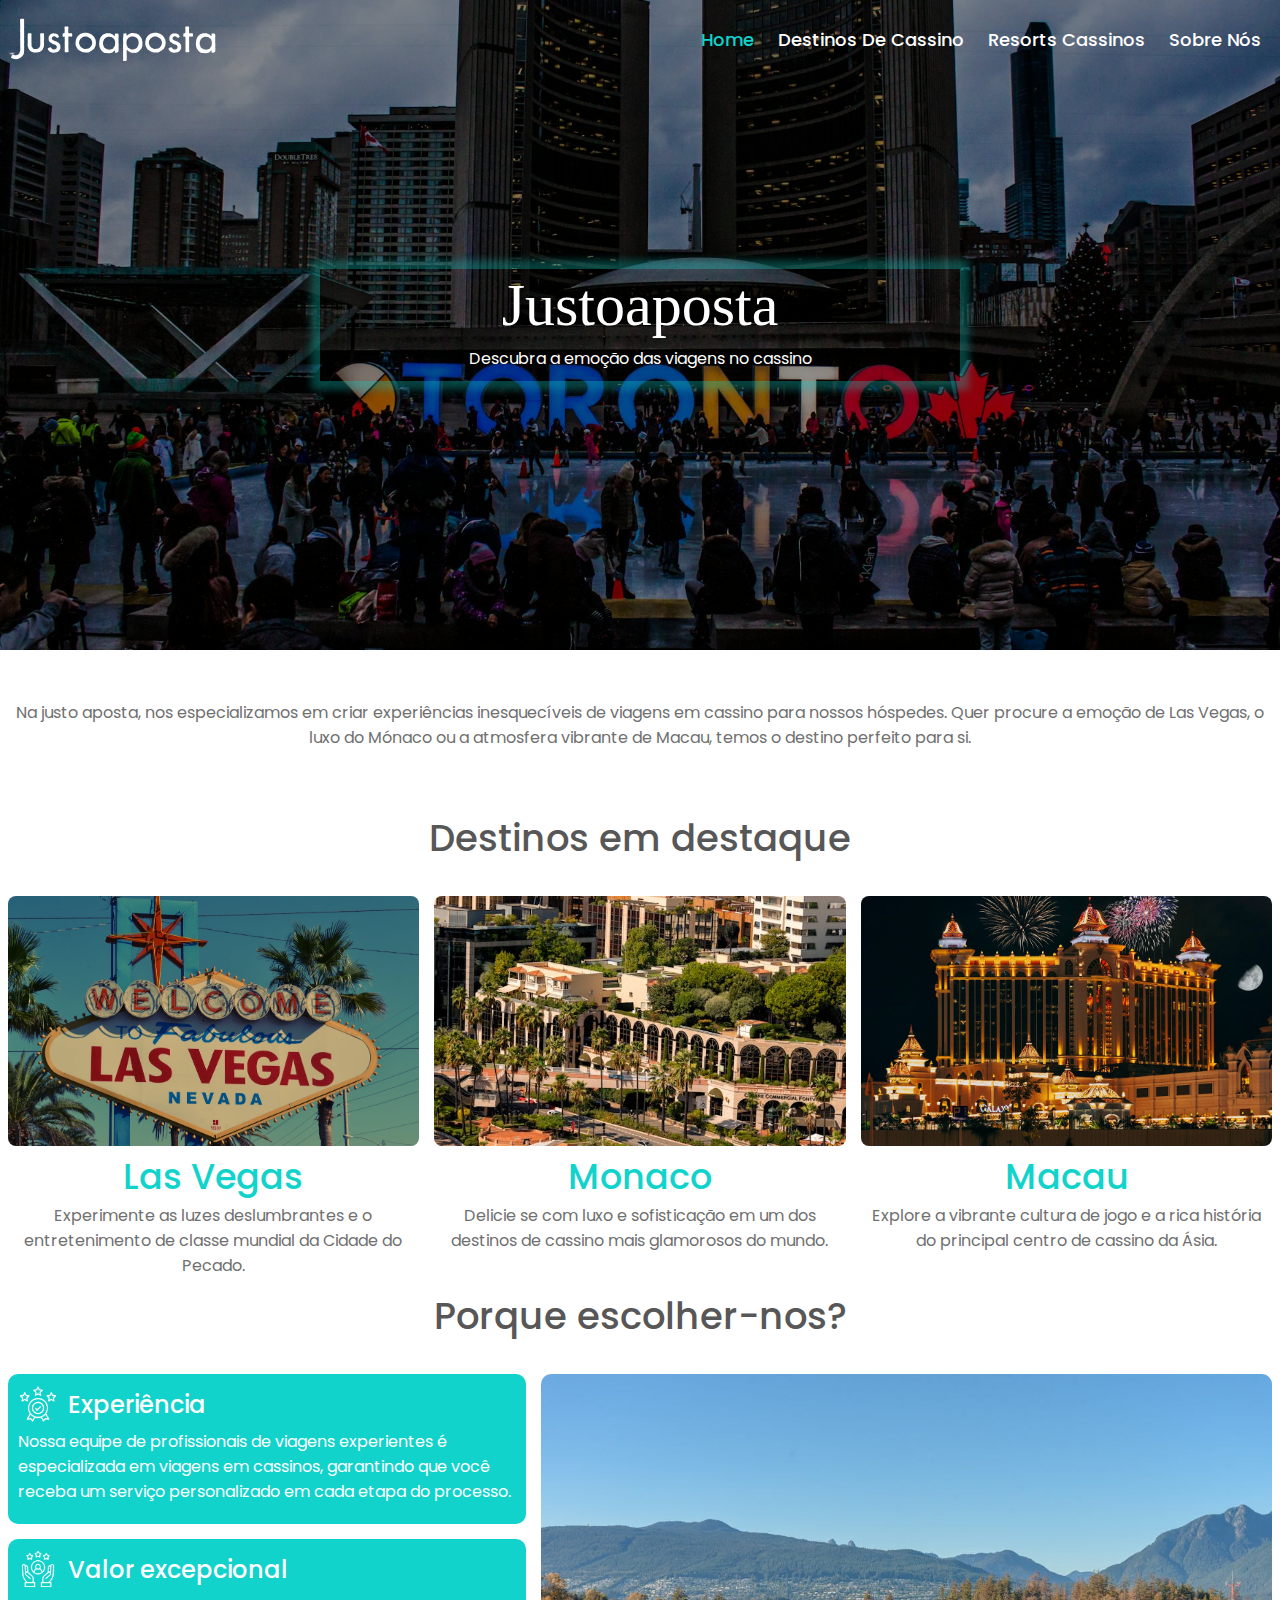
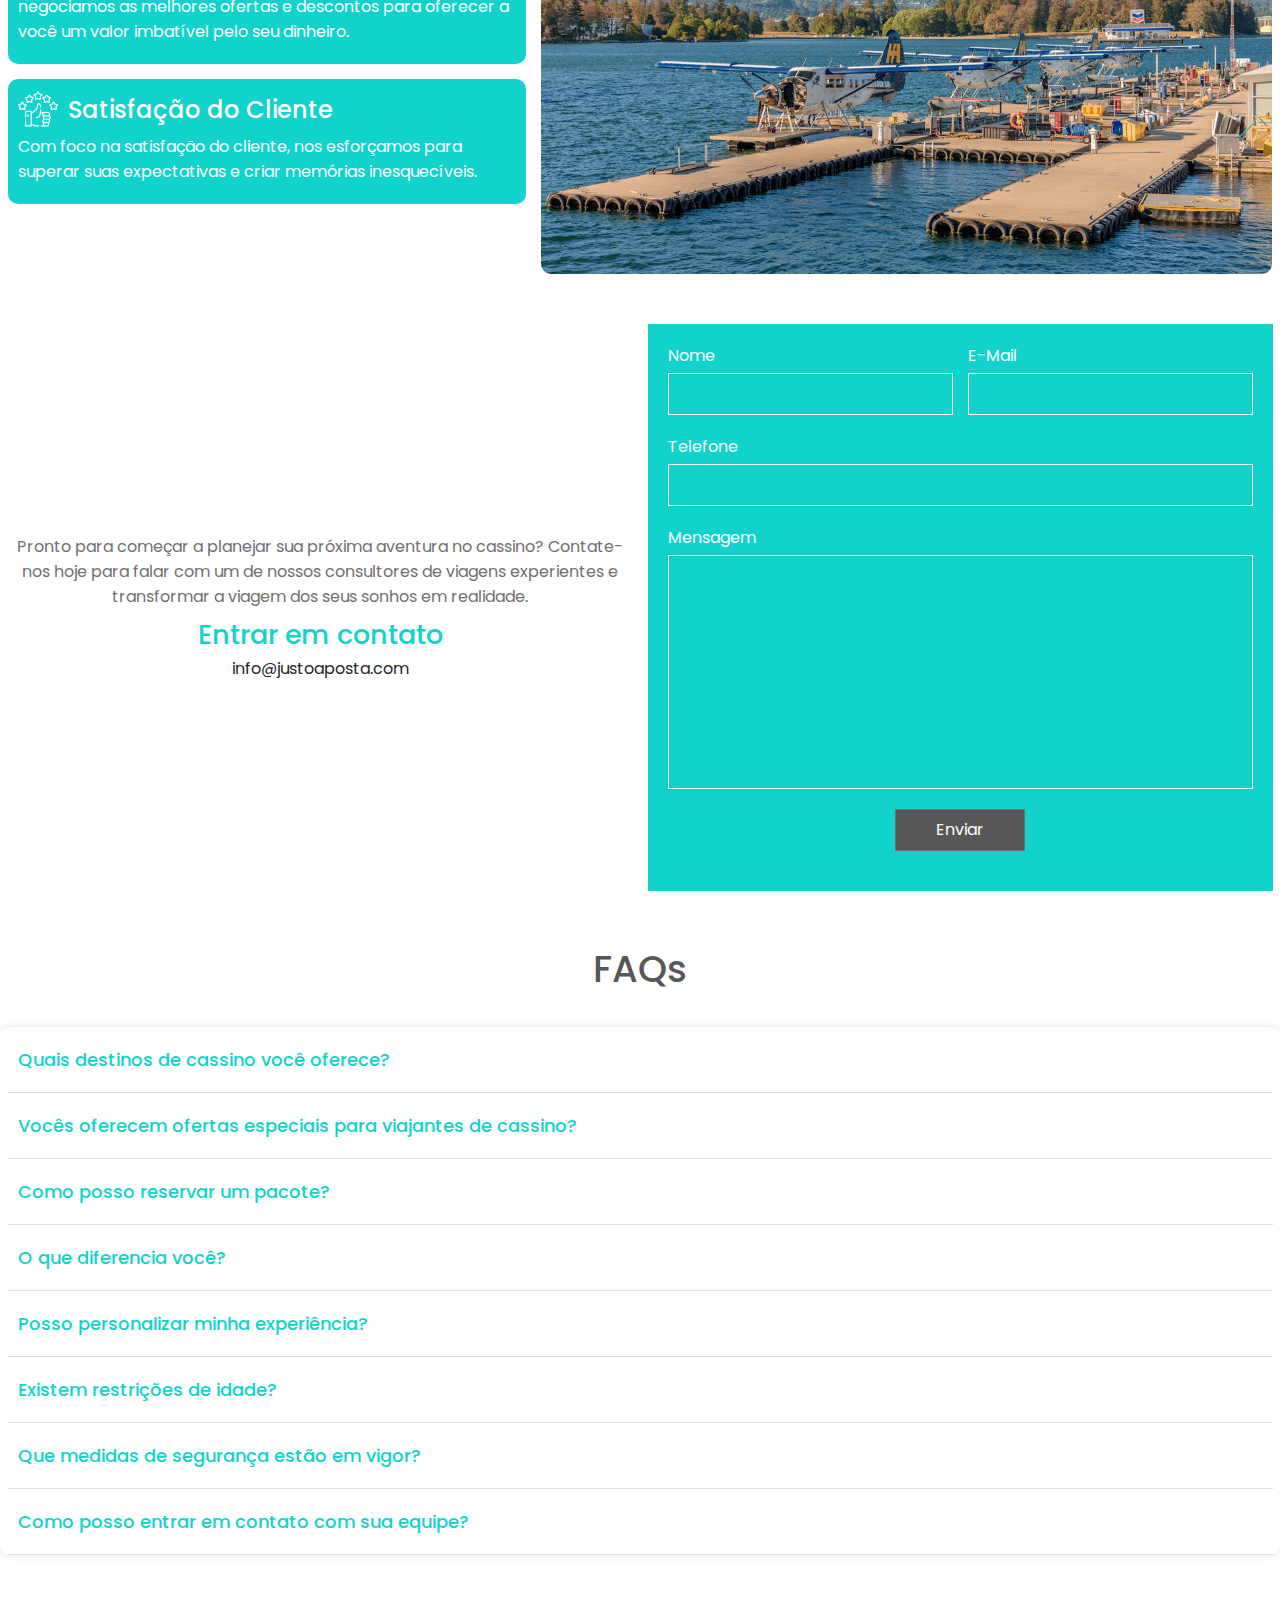
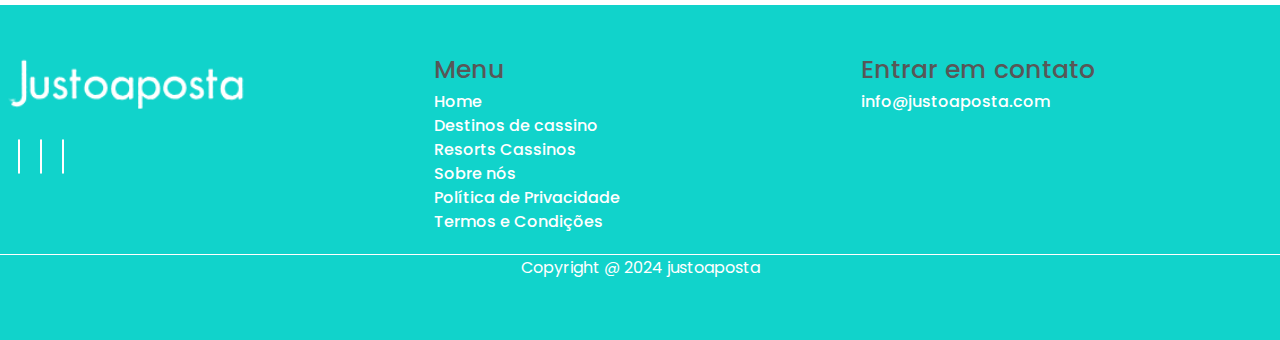
<file: index.html>
<!doctype html>
<html lang="en">

<head>
  <meta charset="utf-8">
  <meta name="viewport" content="width=device-width, initial-scale=1">
  <link rel="stylesheet" href="https://cdnjs.cloudflare.com/ajax/libs/font-awesome/6.4.0/css/all.min.css"
    integrity="sha512-iecdLmaskl7CVkqkXNQ/ZH/XLlvWZOJyj7Yy7tcenmpD1ypASozpmT/E0iPtmFIB46ZmdtAc9eNBvH0H/ZpiBw=="
    crossorigin="anonymous" referrerpolicy="no-referrer" />
  <link
    href="https://fonts.googleapis.com/css2?family=Poppins:ital,wght@0,100;0,200;0,300;0,400;0,500;0,600;0,700;0,800;0,900;1,100;1,200;1,300;1,400;1,500;1,600;1,700;1,800;1,900&family=Reenie+Beanie&display=swap"
    rel="stylesheet">
  <link rel="stylesheet" href="css/bootstrap.css">
  <link rel="stylesheet" href="css/style.css">
  <link rel="stylesheet" href="css/responsive.css">
  <link rel="icon" href="images/favicon.png" type="image/x-icon">
  <title>Home</title>
</head>

<body>
  <!-- site-header start -->
  <header class="site-header">
    <div class="container">
      <div class="site-logo">
        <a href="index.html"><img src="images/header-logo.png" alt="site-logo"></a>
      </div>

      <nav class="site-nav">
        <ul>
          <li><a href="index.html" class=" menu active">Home</a></li>
          <li><a href="casino-destinations.html">Destinos de cassino </a></li>
          <li><a href="resorts-casinos.html">Resorts Cassinos </a></li>
          <li><a href="about-us.html">Sobre nós </a></li>
          <li class="closed-menu">
            <a href="#">×</a>
          </li>
        </ul>
      </nav>

      <div class="menu-toggle">
        <div class="bar-1"></div>
        <div class="bar-2"></div>
        <div class="bar-3"></div>
      </div>


    </div>
  </header>
  <!-- site header end -->

  <!-- site banner start -->
  <div class="homebanner banner">
    <div class="container">
      <div class="row">
        <div class="col-12">
          <div class="bannertitle">
            <h1>Justoaposta</h1>
            <p>Descubra a emoção das viagens no cassino
            </p>
          </div>
        </div>
      </div>
    </div>
  </div>
  <!-- site banner end -->

  <!--Toptext-start-->
  <div class="toptext">
    <div class="container">
      <div class="row">
        <div class="col-12">
          <div class="toptext-content">
            <p>Na justo aposta, nos especializamos em criar experiências inesquecíveis de viagens em cassino para nossos
              hóspedes. Quer procure a emoção de Las Vegas, o luxo do Mónaco ou a atmosfera vibrante de Macau, temos o
              destino perfeito para si.
            </p>
          </div>
        </div>
      </div>
    </div>
  </div>
  <!--Toptext-end-->

  <!--features-destination-start-->
  <section class="features-main">
    <div class="container">
      <h2>Destinos em destaque </h2>
      <div class="row">
        <div class="col-lg-4 col-md-6 col-sm-12">
          <div class="features-inner">
            <img src="images/featuresdestination1.jpeg" alt="featuresdestination1" class="img-fluid">
            <h3>Las Vegas</h3>
            <p>Experimente as luzes deslumbrantes e o
              entretenimento de classe mundial da Cidade do Pecado.</p>
          </div>
        </div>
        <div class="col-lg-4 col-md-6 col-sm-12">
          <div class="features-inner">
            <img src="images/featuresdestination2.jpeg" alt="featuresdestination2" class="img-fluid">
            <h3>Monaco</h3>
            <p>Delicie se com luxo e sofisticação em um dos destinos de cassino mais glamorosos do mundo.
            </p>
          </div>
        </div>
        <div class="col-lg-4 col-md-12 col-sm-12 space">
          <div class="features-inner">
            <img src="images/featuresdestination3.jpeg" alt="featuresdestination3" class="img-fluid">
            <h3>Macau</h3>
            <p>Explore a vibrante cultura de jogo e a rica história do principal centro de cassino da Ásia.
            </p>
          </div>
        </div>
      </div>
    </div>
  </section>
  <!--features-destination-end-->

  <!-- site choose start -->
  <div class="choose-section">
    <div class="container">
      <h2>Porque escolher-nos?
      </h2>
      <div class="choose-equal">
        <div class="row flex-wrap-reverse">
          <div class="col-lg-5 col-md-5 col-sm-12">
            <div class="choose-main top">
              <div class="choose-flex">
                <img src="images/chooseicon1.png" alt="chooseicon1" class="img-fluid">
                <h4>Experiência</h4>
              </div>
              <p>Nossa equipe de profissionais de viagens experientes é especializada em viagens em cassinos, garantindo
                que você receba um serviço personalizado em cada etapa do processo. </p>
            </div>
            <div class="choose-main">
              <div class="choose-flex">
                <img src="images/chooseicon2.png" alt="chooseicon2" class="img-fluid">
                <h4>Valor excepcional</h4>
              </div>
              <p>negociamos as melhores ofertas e descontos para oferecer a você um valor imbatível pelo seu dinheiro.
              </p>
            </div>

            <div class="choose-main">
              <div class="choose-flex">
                <img src="images/chooseicon3.png" alt="chooseicon3" class="img-fluid">
                <h4>Satisfação do Cliente</h4>
              </div>
              <p>Com foco na satisfação do cliente, nos esforçamos para superar suas expectativas e criar memórias
                inesquecíveis. </p>
            </div>

          </div>

          <div class="col-lg-7 col-md-7 col-sm-12">
            <div class="choose-picture">
              <img src="images/choosepicture.jpeg" alt="choosepicture" class="img-fluid">
            </div>
          </div>
        </div>
      </div>
    </div>
  </div>
  <!-- site choose end -->

  <!-- site contact-instructions start -->
  <div class="contact-instructions">
    <div class="container">
      <div class="row">
        <div class="col-lg-6 col-md-6 col-sm-12">
          <p class="text-center">Pronto para começar a planejar sua próxima aventura no cassino? Contate-nos hoje para
            falar com um de nossos consultores de viagens experientes e transformar a viagem dos seus sonhos em
            realidade.
          </p>
          <h3>Entrar em contato
          </h3>
          <a href="mailto:info@justoaposta.com ">info@justoaposta.com</a>
        </div>
        <div class="col-lg-6 col-md-6 col-sm-12">
          <div class="about_us_content">
            <form action="">
              <div class="row">
                <div class="col-md-6">
                  <div class="form-group">
                    <label for="Name">Nome</label>
                    <input type="text" id="name" class="input-control">
                  </div>
                </div>
                <div class="col-md-6">
                  <div class="form-group">
                    <label for="email">E-mail</label>
                    <input type="email" id="email" class="input-control">
                  </div>
                </div>

              </div>


              <div class="form-group">
                <label for="text">Telefone</label>
                <input type="text" id="phone" class="input-control">
              </div>

              <div class="form-group">
                <label for="message">Mensagem</label>
                <textarea name="Message" id="message" cols="20" rows="8" class="input-control"></textarea>
              </div>

              <div class="form-group text-center">
                <button class="submit-btn">enviar</button>
              </div>
            </form>
          </div>
        </div>
      </div>
    </div>
  </div>
  <!-- site contact-instructions end -->

  <!-- site accordion end -->
  <div class="faq-section">
    <div class="container">
      <h2>FAQs</h2>
      <div class="row">
        <div class="faq-page">
          <div class="faq-item">
            <div class="faq-question">Quais destinos de cassino você oferece?</div>
            <div class="icon-container"><i class="fas fa-chevron-right"></i></div>
          </div>
          <div class="faq-answer">
            <p>Oferecemos Las Vegas, Mônaco, Macau e muito mais.</p>
          </div>
          <div class="faq-item">
            <div class="faq-question">Vocês oferecem ofertas especiais para viajantes de cassino?</div>
            <div class="icon-container"><i class="fas fa-chevron-right"></i></div>
          </div>
          <div class="faq-answer">
            <p>Sim, consulte nossas ofertas especiais.</p>
          </div>
          <div class="faq-item">
            <div class="faq-question">Como posso reservar um pacote?
            </div>
            <div class="icon-container"><i class="fas fa-chevron-right"></i></div>
          </div>
          <div class="faq-answer">
            <p>Navegue e entre em contato conosco para reservar.</p>
          </div>
          <div class="faq-item">
            <div class="faq-question">O que diferencia você?
            </div>
            <div class="icon-container"><i class="fas fa-chevron-right"></i></div>
          </div>
          <div class="faq-answer">
            <p>Experiência, valor e foco no cliente.</p>
          </div>

          <div class="faq-item">
            <div class="faq-question">Posso personalizar minha experiência?
            </div>
            <div class="icon-container"><i class="fas fa-chevron-right"></i></div>
          </div>
          <div class="faq-answer">
            <p>Sim, entre em contato conosco para opções personalizadas.</p>
          </div>
          <div class="faq-item">
            <div class="faq-question">Existem restrições de idade?
            </div>
            <div class="icon-container"><i class="fas fa-chevron-right"></i></div>
          </div>
          <div class="faq-answer">
            <p>A idade mínima varia, entre em contato para maiores detalhes.</p>
          </div>
          <div class="faq-item">
            <div class="faq-question">Que medidas de segurança estão em vigor?
            </div>
            <div class="icon-container"><i class="fas fa-chevron-right"></i></div>
          </div>
          <div class="faq-answer">
            <p>Seguimos protocolos rígidos de segurança.</p>
          </div>
          <div class="faq-item">
            <div class="faq-question">Como posso entrar em contato com sua equipe?
            </div>
            <div class="icon-container"><i class="fas fa-chevron-right"></i></div>
          </div>
          <div class="faq-answer">
            <p>Telefone, e-mail ou formulário do site.</p>
          </div>
        </div>
      </div>
    </div>
  </div>
  <!-- site accordion end -->

  <!-- site footer start -->
  <div class="footer">
    <div class="container">
      <div class="row">
        <div class="col-lg-4 col-md-4 col-sm-12">
          <div class="footer-logo">
            <a href="index.html"><img src="images/header-logo.png" alt="footerlogo" class="img-fluid"></a>
          </div>
          <div class="social-signals">
            <i class="fa-brands fa-facebook-f"></i>
            <i class="fa-brands fa-instagram"></i>
            <i class="fa-brands fa-twitter"></i>
          </div>
        </div>
        <div class="col-lg-4 col-md-4 col-sm-12">
          <div class="footer-links">
            <h3>Menu</h3>
            <ul>
              <li><a href="index.html">Home</a></li>
              <li><a href="casino-destinations.html">Destinos de cassino </a></li>
              <li><a href="resorts-casinos.html">Resorts Cassinos </a></li>
              <li><a href="about-us.html">Sobre nós </a></li>
              <li><a href="privacy-policy.html">Política de Privacidade </a></li>
              <li><a href="terms-conditions.html">Termos e Condições</a></li>
            </ul>
          </div>
        </div>
        <div class="col-lg-4 col-md-4 col-sm-12">
          <div class="footer-adresse">
            <h3>Entrar em contato
            </h3>
            <div class="footer-mails">
              <div class="mails-names">
                <a href="mailto:info@justoaposta.com ">info@justoaposta.com</a>
              </div>
            </div>
          </div>
        </div>
      </div>
      <div class="row">
        <div class="copyright-text">
          <p>Copyright @ 2024 justoaposta</p>
        </div>
      </div>
    </div>
  </div>
  <!-- site footer end -->


  <script src="js/bootstrap.js"></script>
  <script src="js/jquery.js"></script>
  <script src="js/owl.carousel.js"></script>
  <script src="js/faq.js"></script>


  <script>
    $(document).ready(function () {
      $(".menu-toggle").click(function () {
        $("body").addClass("toggle");
      });
    });

    $(document).ready(function () {
      $(".closed-menu").click(function () {
        $("body").removeClass("toggle");
      });
    });
  </script>

  <script>
    $(document).ready(function () {
      $(window).scroll(function () {
        var header = $("header");
        header.toggleClass("sticky", $(window).scrollTop() > 0);
      });
    });
  </script>




</body>

</html>
</file>
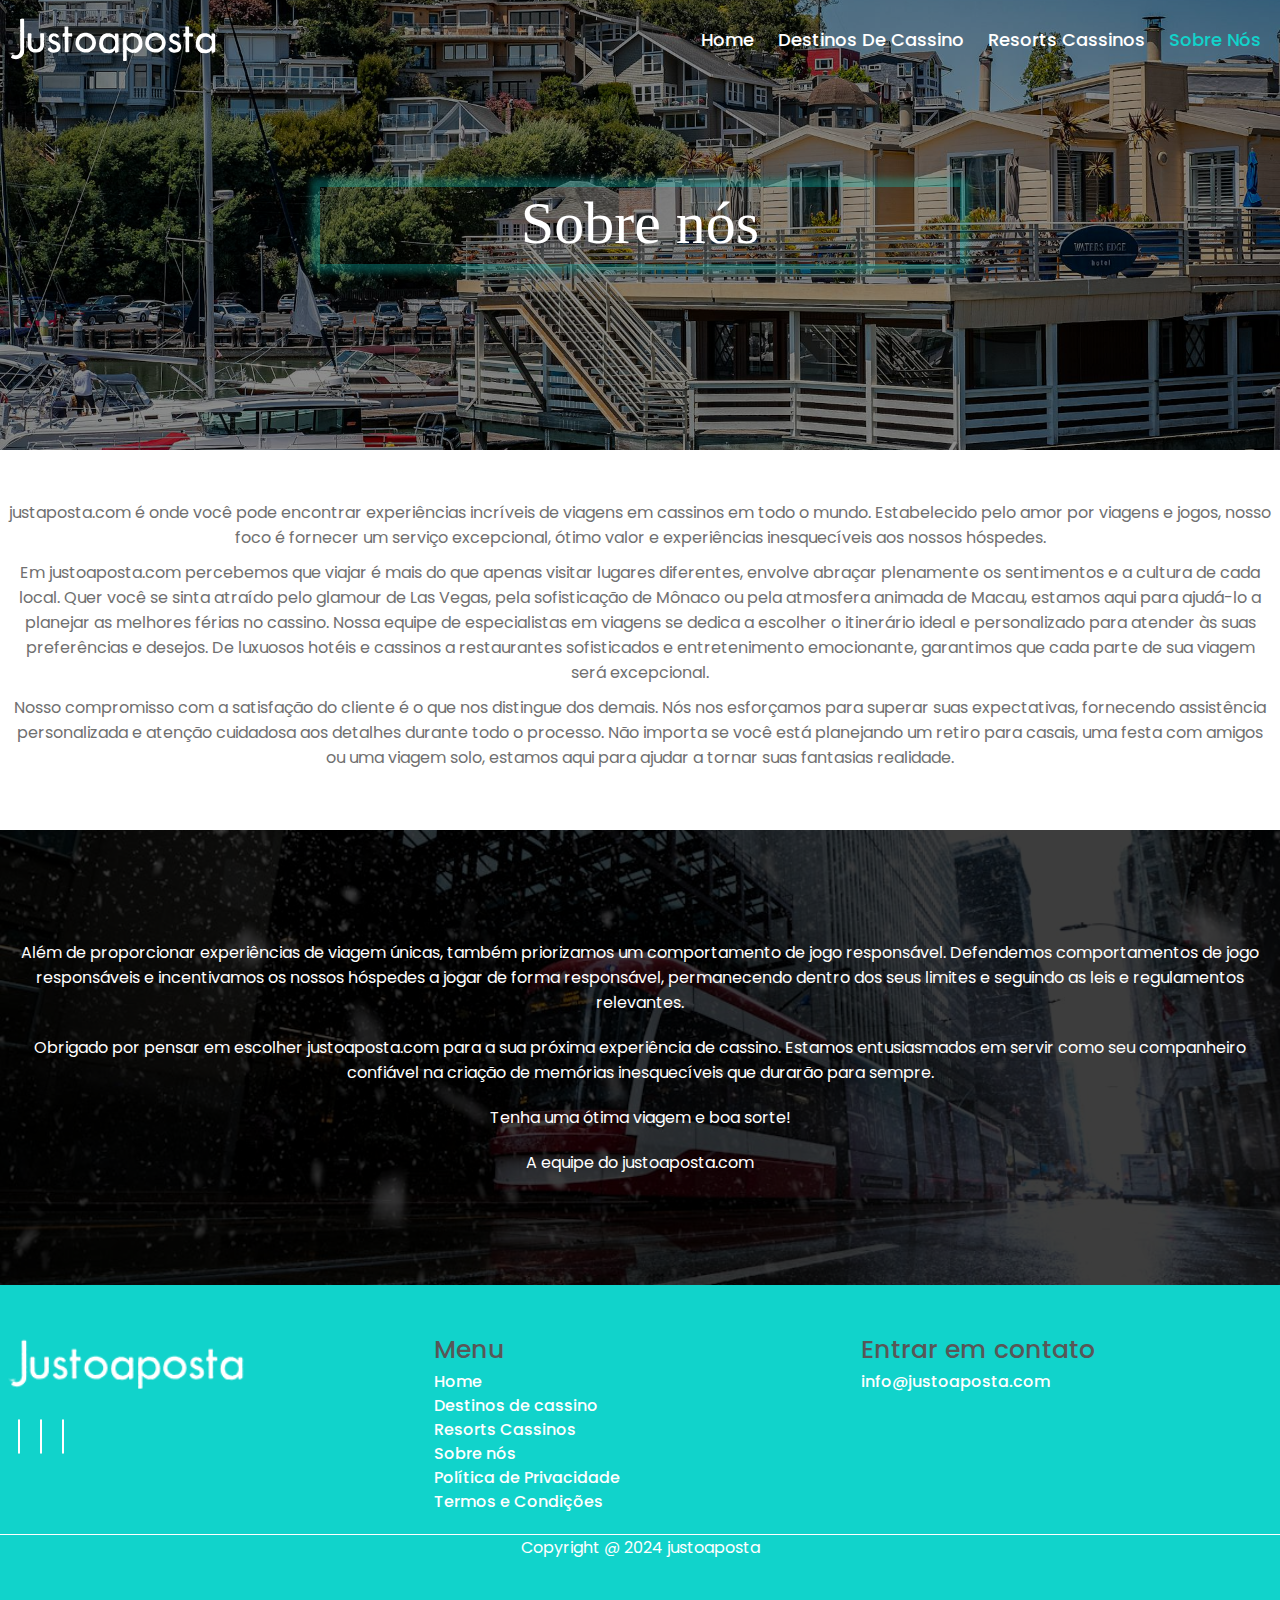
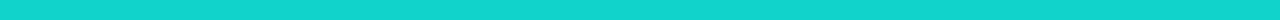
<file: about-us.html>
<!doctype html>
<html lang="en">

<head>
    <meta charset="utf-8">
    <meta name="viewport" content="width=device-width, initial-scale=1">
    <link rel="stylesheet" href="https://cdnjs.cloudflare.com/ajax/libs/font-awesome/6.4.0/css/all.min.css"
        integrity="sha512-iecdLmaskl7CVkqkXNQ/ZH/XLlvWZOJyj7Yy7tcenmpD1ypASozpmT/E0iPtmFIB46ZmdtAc9eNBvH0H/ZpiBw=="
        crossorigin="anonymous" referrerpolicy="no-referrer" />
    <link
        href="https://fonts.googleapis.com/css2?family=Poppins:ital,wght@0,100;0,200;0,300;0,400;0,500;0,600;0,700;0,800;0,900;1,100;1,200;1,300;1,400;1,500;1,600;1,700;1,800;1,900&family=Reenie+Beanie&display=swap"
        rel="stylesheet">
    <link rel="stylesheet" href="css/bootstrap.css">
    <link rel="stylesheet" href="css/style.css">
    <link rel="stylesheet" href="css/responsive.css">
    <link rel="icon" href="images/favicon.png" type="image/x-icon">
    <title>Sobre nós</title>
</head>

<body>
    <!-- site-header start -->
    <header class="site-header">
        <div class="container">
            <div class="site-logo">
                <a href="index.html"><img src="images/header-logo.png" alt="site-logo"></a>
            </div>

            <nav class="site-nav">
                <ul>
                    <li><a href="index.html">Home</a></li>
                    <li><a href="casino-destinations.html">Destinos de cassino </a></li>
                    <li><a href="resorts-casinos.html">Resorts Cassinos </a></li>
                    <li><a href="about-us.html" class=" menu active">Sobre nós</a></li>
                    <li class="closed-menu">
                        <a href="#">×</a>
                    </li>
                </ul>
            </nav>

            <div class="menu-toggle">
                <div class="bar-1"></div>
                <div class="bar-2"></div>
                <div class="bar-3"></div>
            </div>


        </div>
    </header>
    <!-- site header end -->

    <!-- site banner start -->
    <div class="aboutbanner banner">
        <div class="container">
            <div class="row">
                <div class="col-12">
                    <div class="bannertitle">
                        <h1>Sobre nós</h1>
                    </div>
                </div>
            </div>
        </div>
    </div>
    <!-- site banner end -->

    <!--Toptext-start-->
    <div class="toptext">
        <div class="container">
            <div class="row">
                <div class="col-12">
                    <div class="toptext-content">
                        <p>justaposta.com é onde você pode encontrar experiências incríveis de viagens em cassinos em
                            todo o mundo. Estabelecido pelo amor por viagens e jogos, nosso foco é fornecer um serviço
                            excepcional, ótimo valor e experiências inesquecíveis aos nossos hóspedes.
                        </p>
                        <p>Em justoaposta.com percebemos que viajar é mais do que apenas visitar lugares diferentes,
                            envolve abraçar plenamente os sentimentos e a cultura de cada local. Quer você se sinta
                            atraído pelo glamour de Las Vegas, pela sofisticação de Mônaco ou pela atmosfera animada de
                            Macau, estamos aqui para ajudá-lo a planejar as melhores férias no cassino.
                            Nossa equipe de especialistas em viagens se dedica a escolher o itinerário ideal e
                            personalizado para atender às suas preferências e desejos. De luxuosos hotéis e cassinos a
                            restaurantes sofisticados e entretenimento emocionante, garantimos que cada parte de sua
                            viagem será excepcional.
                        </p>
                        <p> Nosso compromisso com a satisfação do cliente é o que nos distingue dos demais. Nós nos
                            esforçamos para superar suas expectativas, fornecendo assistência personalizada e atenção
                            cuidadosa aos detalhes durante todo o processo. Não importa se você está planejando um
                            retiro para casais, uma festa com amigos ou uma viagem solo, estamos aqui para ajudar a
                            tornar suas fantasias realidade.
                        </p>
                    </div>
                </div>
            </div>
        </div>
    </div>
    <!--Toptext-end-->

    <!--bottompicture-start-->
    <div class="aboutpicture">
        <div class="container">
            <div class="row">
                <div class="col-12">
                    <div class="abouttext">
                        <p>
                            Além de proporcionar experiências de viagem únicas, também priorizamos um comportamento de
                            jogo responsável. Defendemos comportamentos de jogo responsáveis ​​e incentivamos os nossos
                            hóspedes a jogar de forma responsável, permanecendo dentro dos seus limites e seguindo as
                            leis e regulamentos relevantes.
                        </p>
                        <p>Obrigado por pensar em escolher justoaposta.com para a sua próxima experiência de cassino.
                            Estamos entusiasmados em servir como seu companheiro confiável na criação de memórias
                            inesquecíveis que durarão para sempre.</p>
                        <p>Tenha uma ótima viagem e boa sorte!</p>
                        <p>A equipe do justoaposta.com
                        </p>
                    </div>
                </div>
            </div>
        </div>
    </div>
    <!--bottompicture-end-->


    <!-- site footer start -->
    <div class="footer">
        <div class="container">
            <div class="row">
                <div class="col-lg-4 col-md-4 col-sm-12">
                    <div class="footer-logo">
                        <a href="index.html"><img src="images/header-logo.png" alt="footerlogo" class="img-fluid"></a>
                    </div>
                    <div class="social-signals">
                        <i class="fa-brands fa-facebook-f"></i>
                        <i class="fa-brands fa-instagram"></i>
                        <i class="fa-brands fa-twitter"></i>
                    </div>
                </div>
                <div class="col-lg-4 col-md-4 col-sm-12">
                    <div class="footer-links">
                        <h3>Menu</h3>
                        <ul>
                            <li><a href="index.html">Home</a></li>
                            <li><a href="casino-destinations.html">Destinos de cassino </a></li>
                            <li><a href="resorts-casinos.html">Resorts Cassinos </a></li>
                            <li><a href="about-us.html">Sobre nós </a></li>
                            <li><a href="privacy-policy.html">Política de Privacidade </a></li>
                            <li><a href="terms-conditions.html">Termos e Condições</a></li>
                        </ul>
                    </div>
                </div>
                <div class="col-lg-4 col-md-4 col-sm-12">
                    <div class="footer-adresse">
                        <h3>Entrar em contato
                        </h3>
                        <div class="footer-mails">
                            <div class="mails-names">
                                <a href="mailto:info@justoaposta.com ">info@justoaposta.com</a>
                            </div>
                        </div>
                    </div>
                </div>
            </div>
            <div class="row">
                <div class="copyright-text">
                    <p>Copyright @ 2024 justoaposta</p>
                </div>
            </div>
        </div>
    </div>
    <!-- site footer end -->


    <script src="js/bootstrap.js"></script>
    <script src="js/jquery.js"></script>
    <script src="js/owl.carousel.js"></script>
    <script src="js/faq.js"></script>


    <script>
        $(document).ready(function () {
            $(".menu-toggle").click(function () {
                $("body").addClass("toggle");
            });
        });

        $(document).ready(function () {
            $(".closed-menu").click(function () {
                $("body").removeClass("toggle");
            });
        });
    </script>

    <script>
        $(document).ready(function () {
            $(window).scroll(function () {
                var header = $("header");
                header.toggleClass("sticky", $(window).scrollTop() > 0);
            });
        });
    </script>




</body>

</html>
</file>
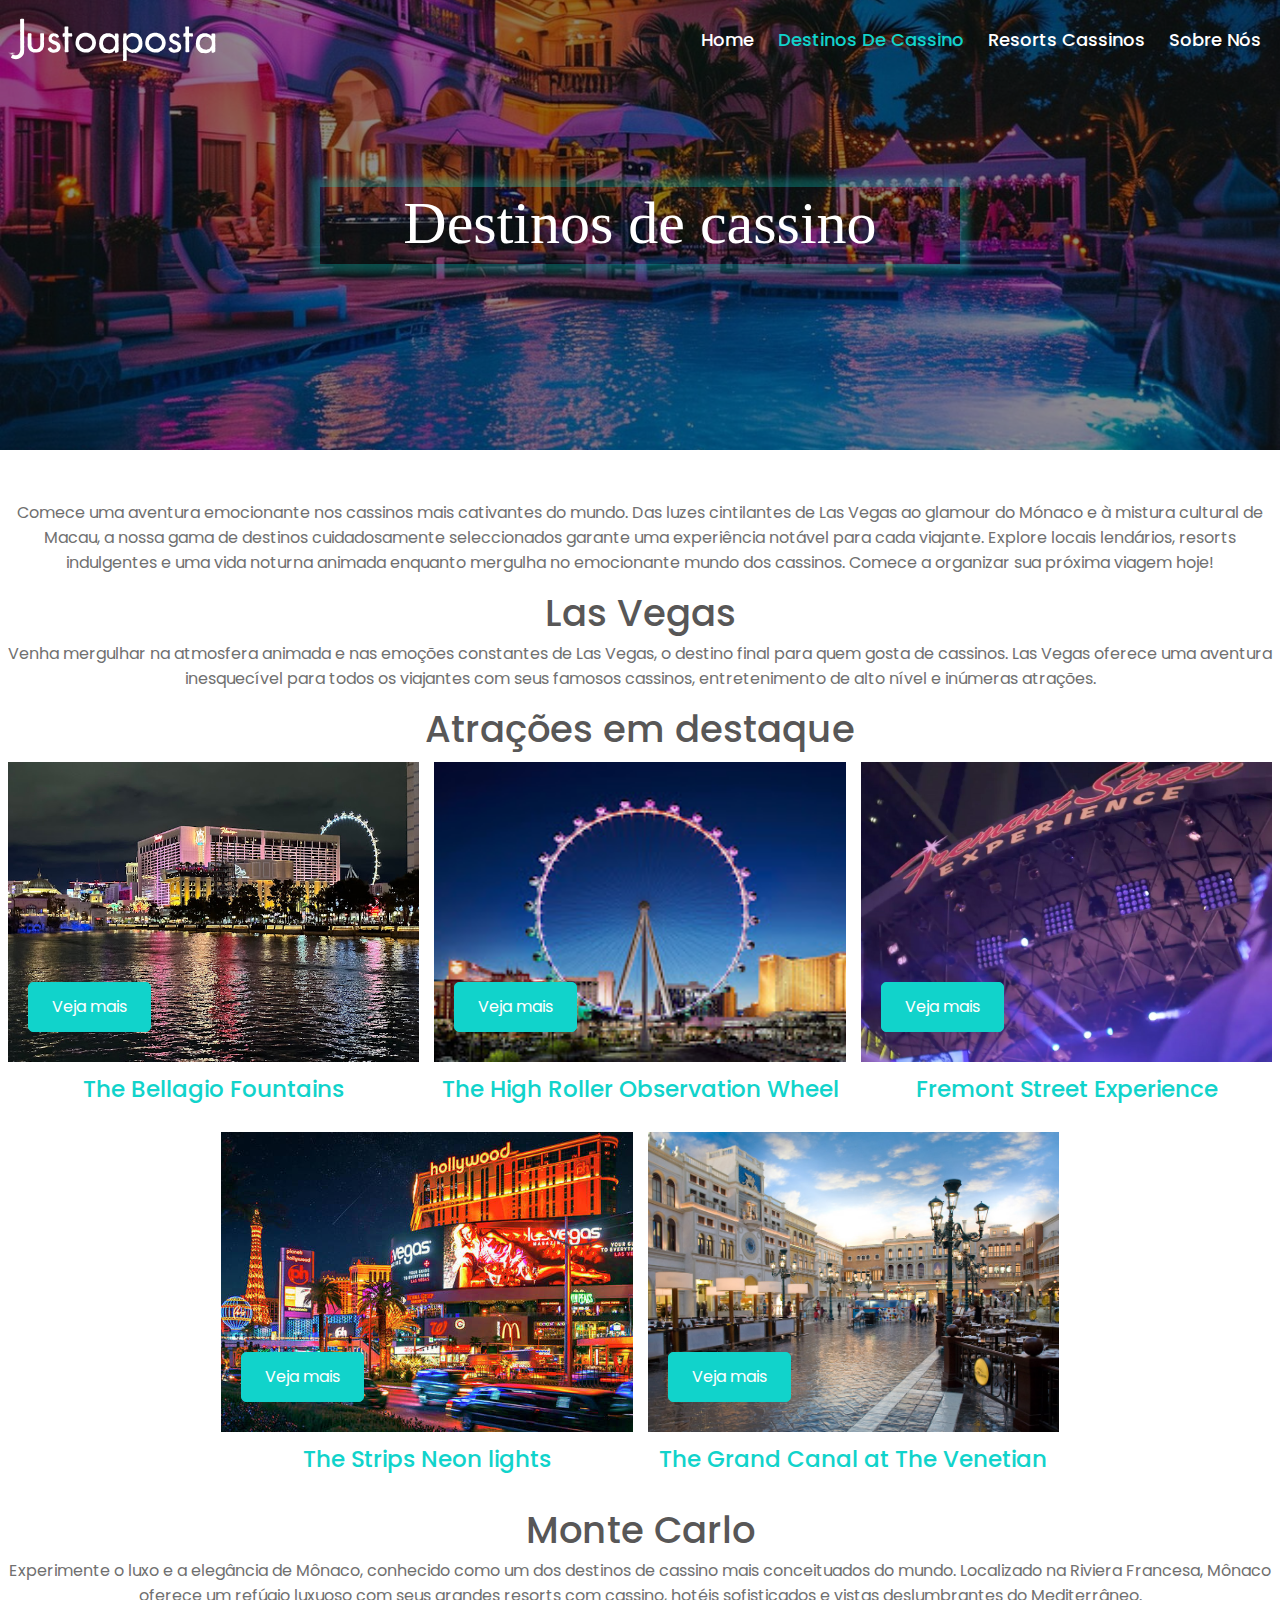
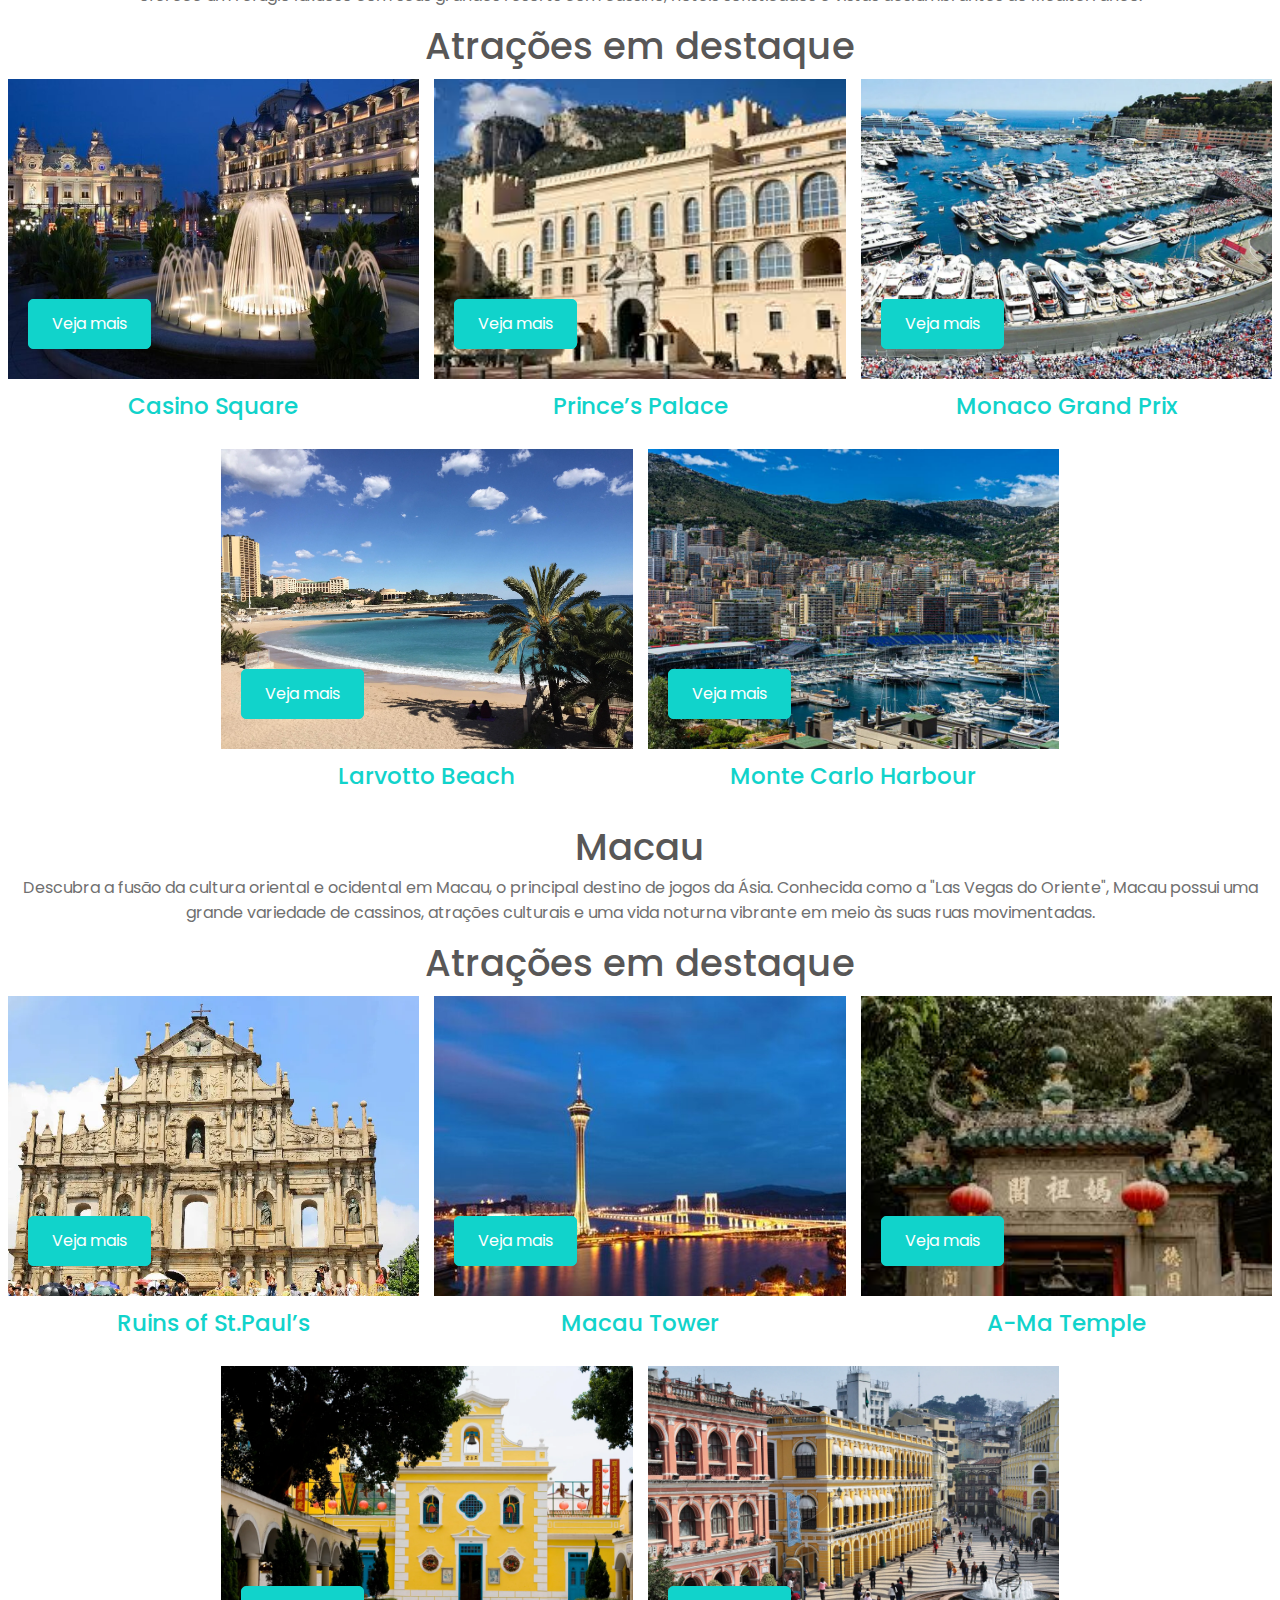
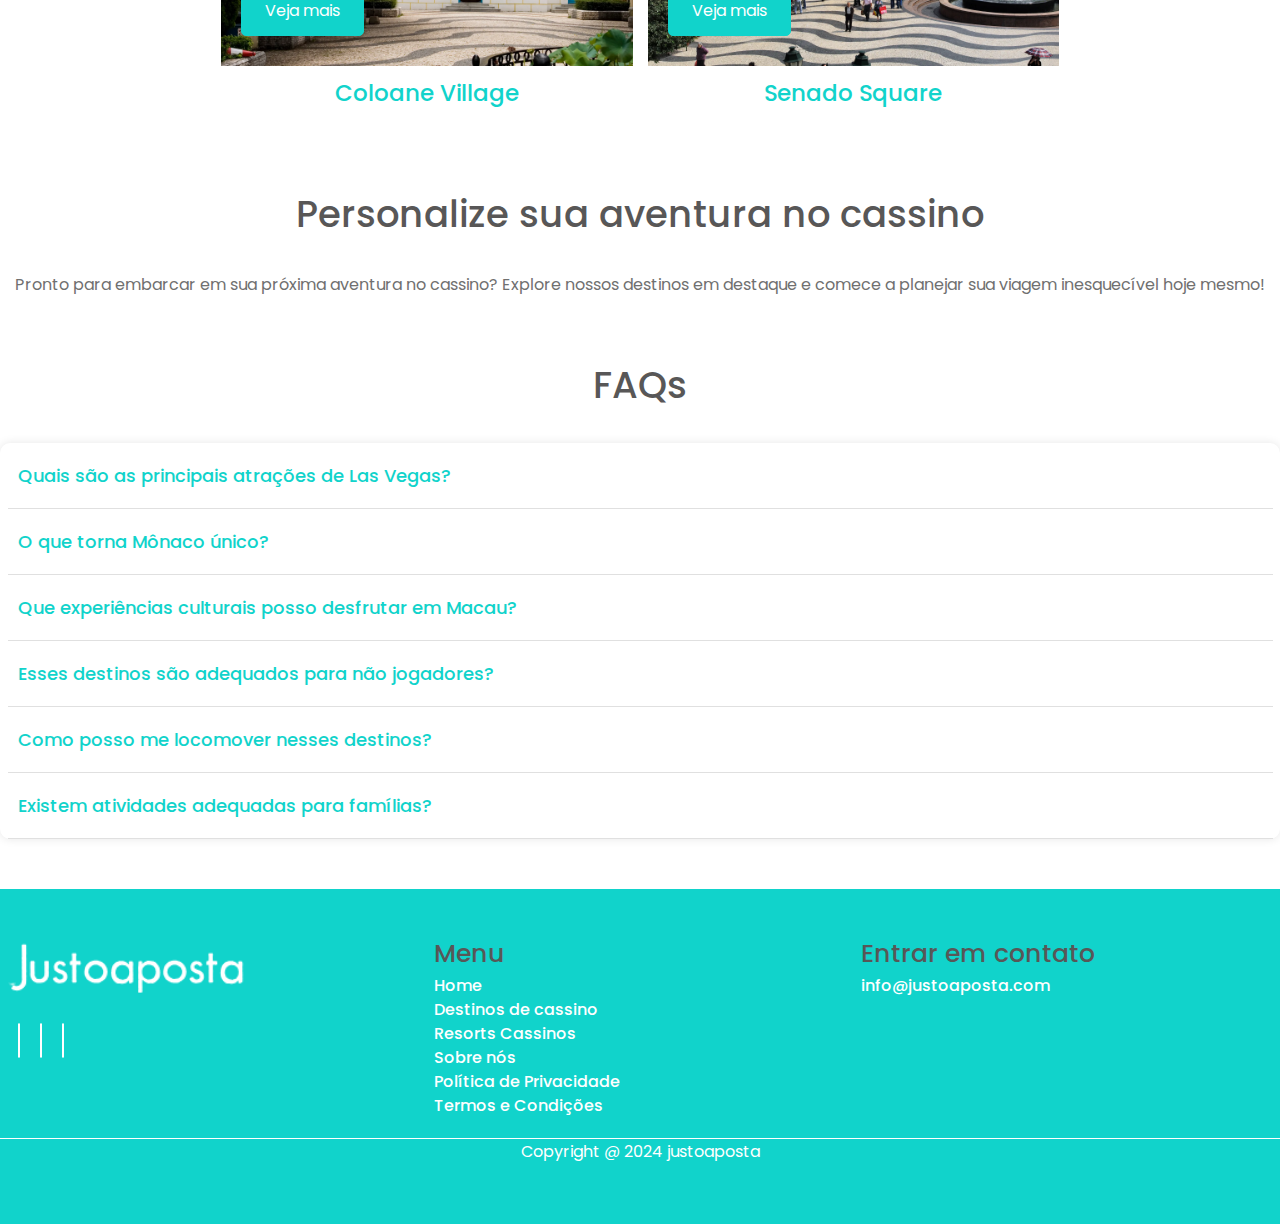
<file: casino-destinations.html>
<!doctype html>
<html lang="en">

<head>
    <meta charset="utf-8">
    <meta name="viewport" content="width=device-width, initial-scale=1">
    <link rel="stylesheet" href="https://cdnjs.cloudflare.com/ajax/libs/font-awesome/6.4.0/css/all.min.css"
        integrity="sha512-iecdLmaskl7CVkqkXNQ/ZH/XLlvWZOJyj7Yy7tcenmpD1ypASozpmT/E0iPtmFIB46ZmdtAc9eNBvH0H/ZpiBw=="
        crossorigin="anonymous" referrerpolicy="no-referrer" />
    <link
        href="https://fonts.googleapis.com/css2?family=Poppins:ital,wght@0,100;0,200;0,300;0,400;0,500;0,600;0,700;0,800;0,900;1,100;1,200;1,300;1,400;1,500;1,600;1,700;1,800;1,900&family=Reenie+Beanie&display=swap"
        rel="stylesheet">
    <link rel="stylesheet" href="css/bootstrap.css">
    <link rel="stylesheet" href="css/style.css">
    <link rel="stylesheet" href="css/responsive.css">
    <link rel="icon" href="images/favicon.png" type="image/x-icon">
    <title>Destinos de cassino</title>
</head>

<body>
    <!-- site-header start -->
    <header class="site-header">
        <div class="container">
            <div class="site-logo">
                <a href="index.html"><img src="images/header-logo.png" alt="site-logo"></a>
            </div>

            <nav class="site-nav">
                <ul>
                    <li><a href="index.html">Home</a></li>
                    <li><a href="casino-destinations.html" class=" menu active">Destinos de cassino </a></li>
                    <li><a href="resorts-casinos.html">Resorts Cassinos </a></li>
                    <li><a href="about-us.html">Sobre nós</a></li>
                    <li class="closed-menu">
                        <a href="#">×</a>
                    </li>
                </ul>
            </nav>

            <div class="menu-toggle">
                <div class="bar-1"></div>
                <div class="bar-2"></div>
                <div class="bar-3"></div>
            </div>


        </div>
    </header>
    <!-- site header end -->

    <!-- site banner start -->
    <div class="destinationtbanner banner">
        <div class="container">
            <div class="row">
                <div class="col-12">
                    <div class="bannertitle">
                        <h1>Destinos de cassino</h1>
                    </div>
                </div>
            </div>
        </div>
    </div>
    <!-- site banner end -->

    <!--Toptext-start-->
    <div class="toptext pb-0">
        <div class="container">
            <div class="row">
                <div class="col-12">
                    <div class="toptext-content">
                        <p>Comece uma aventura emocionante nos cassinos mais cativantes do mundo. Das luzes cintilantes
                            de Las Vegas ao glamour do Mónaco e à mistura cultural de Macau, a nossa gama de destinos
                            cuidadosamente seleccionados garante uma experiência notável para cada viajante. Explore
                            locais lendários, resorts indulgentes e uma vida noturna animada enquanto mergulha no
                            emocionante mundo dos cassinos. Comece a organizar sua próxima viagem hoje!
                        </p>
                        <h2 class="text-center mb-0">Las Vegas
                        </h2>
                        <p>Venha mergulhar na atmosfera animada e nas emoções constantes de Las Vegas, o destino final
                            para quem gosta de cassinos. Las Vegas oferece uma aventura inesquecível para todos os
                            viajantes com seus famosos cassinos, entretenimento de alto nível e inúmeras atrações.
                        </p>
                    </div>
                </div>
            </div>
        </div>
    </div>
    <!--Toptext-end-->

    <!--destinationcards-start-->
    <div class="destination-main">
        <div class="container">
            <h2 class="text-center mb-2">Atrações em destaque </h2>
            <div class="row">
                <div class="col-lg-4 col-md-6 col-sm-12">
                    <div class="destination-cards">
                        <div class="destination-picture">
                            <img src="images/destinationcard1.jpg" alt="destinationcard1" class="img-fluid">
                            <h4>The Bellagio Fountains</h4>
                            <div class="destination-btn">
                                <a href="https://bellagio.mgmresorts.com/en/entertainment/fountains-of-bellagio.html"
                                    target="_blank">Veja mais</a>
                            </div>
                        </div>
                    </div>
                </div>
                <div class="col-lg-4 col-md-6 col-sm-12">
                    <div class="destination-cards">
                        <div class="destination-picture">
                            <img src="images/destinationcard2.jpg" alt="destinationcard2" class="img-fluid">
                            <h4>The High Roller Observation Wheel</h4>
                            <div class="destination-btn">
                                <a href="https://www.caesars.com/linq/things-to-do/attractions/high-roller"
                                    target="_blank">Veja mais</a>
                            </div>
                        </div>
                    </div>
                </div>
                <div class="col-lg-4 col-md-6 col-sm-12">
                    <div class="destination-cards">
                        <div class="destination-picture">
                            <img src="images/destinationcard3.jpg" alt="destinationcard3" class="img-fluid">
                            <h4>Fremont Street Experience</h4>
                            <div class="destination-btn">
                                <a href="https://vegasexperience.com/" target="_blank">Veja mais</a>
                            </div>
                        </div>
                    </div>
                </div>
                <div class="col-lg-4 col-md-6 col-sm-12">
                    <div class="destination-cards">
                        <div class="destination-picture">
                            <img src="images/destinationcard4.jpg" alt="destinationcard4" class="img-fluid">
                            <h4>The Strips Neon lights </h4>
                            <div class="destination-btn">
                                <a href="https://www.neonmuseum.org/education/the-las-vegas-strip" target="_blank">Veja
                                    mais</a>
                            </div>
                        </div>
                    </div>
                </div>
                <div class="col-lg-4 col-md-12 col-sm-12">
                    <div class="destination-cards">
                        <div class="destination-picture">
                            <img src="images/destinationcard5.jpg" alt="destinationcard5" class="img-fluid">
                            <h4>The Grand Canal at The Venetian</h4>
                            <div class="destination-btn">
                                <a href="https://www.venetianlasvegas.com/shops/grand-canal-shoppes.html"
                                    target="_blank">Veja mais</a>
                            </div>
                        </div>
                    </div>
                </div>
                <div class="col-12">
                    <div class="toptext-content">
                        <h2 class="text-center mb-0">Monte Carlo
                        </h2>
                        <p>Experimente o luxo e a elegância de Mônaco, conhecido como um dos destinos de cassino mais
                            conceituados do mundo. Localizado na Riviera Francesa, Mônaco oferece um refúgio luxuoso com
                            seus grandes resorts com cassino, hotéis sofisticados e vistas deslumbrantes do
                            Mediterrâneo.
                        </p>
                    </div>
                </div>
                <h2 class="text-center mb-2">Atrações em destaque
                </h2>
                <div class="col-lg-4 col-md-6 col-sm-12">
                    <div class="destination-cards">
                        <div class="destination-picture">
                            <img src="images/destinationcard6.jpg" alt="destinationcard6" class="img-fluid">
                            <h4>Casino Square </h4>
                            <div class="destination-btn">
                                <a href="https://www.gpsmycity.com/attractions/place-du-casino-(casino-square)-23246.html"
                                    target="_blank">Veja mais</a>
                            </div>
                        </div>
                    </div>
                </div>
                <div class="col-lg-4 col-md-6 col-sm-12">
                    <div class="destination-cards">
                        <div class="destination-picture">
                            <img src="images/destinationcard7.jpg" alt="destinationcard7" class="img-fluid">
                            <h4>Prince’s Palace</h4>
                            <div class="destination-btn">
                                <a href="https://www.palais.mc/en/index.html" target="_blank">Veja mais</a>
                            </div>
                        </div>
                    </div>
                </div>
                <div class="col-lg-4 col-md-6 col-sm-12">
                    <div class="destination-cards">
                        <div class="destination-picture">
                            <img src="images/destinationcard8.webp" alt="destinationcard8" class="img-fluid">
                            <h4>Monaco Grand Prix</h4>
                            <div class="destination-btn">
                                <a href="https://www.senategrandprix.com/?gad_source=1&gclid=Cj0KCQjw8pKxBhD_ARIsAPrG45kDY477SlTyUBpfqH82utez0rL5GwAtCkAkZvOZLmFQGyCSKAj3QKsaAsLcEALw_wcB"
                                    target="_blank">Veja mais</a>
                            </div>
                        </div>
                    </div>
                </div>
                <div class="col-lg-4 col-md-6 col-sm-12">
                    <div class="destination-cards">
                        <div class="destination-picture">
                            <img src="images/destinationcard9.webp" alt="destinationcard9" class="img-fluid">
                            <h4>Larvotto Beach</h4>
                            <div class="destination-btn">
                                <a href="https://www.seemonaco.com/beaches/plage-du-larvotto-monaco-674322"
                                    target="_blank">Veja mais</a>
                            </div>
                        </div>
                    </div>
                </div>
                <div class="col-lg-4 col-md-12 col-sm-12">
                    <div class="destination-cards">
                        <div class="destination-picture">
                            <img src="images/destinationcard10.jpg" alt="destinationcard10" class="img-fluid">
                            <h4> Monte Carlo Harbour</h4>
                            <div class="destination-btn">
                                <a href="https://www.gpsmycity.com/attractions/monte-carlo-harbor-23220.html"
                                    target="_blank">Veja mais</a>
                            </div>
                        </div>
                    </div>
                </div>
                <div class="col-12">
                    <div class="toptext-content">
                        <h2 class="text-center mb-0">Macau</h2>
                        <p>Descubra a fusão da cultura oriental e ocidental em Macau, o principal destino de jogos da
                            Ásia. Conhecida como a "Las Vegas do Oriente", Macau possui uma grande variedade de
                            cassinos, atrações culturais e uma vida noturna vibrante em meio às suas ruas movimentadas.
                        </p>
                    </div>
                    <h2 class="text-center mb-2">Atrações em destaque
                    </h2>
                </div>
                <div class="col-lg-4 col-md-6 col-sm-12">
                    <div class="destination-cards">
                        <div class="destination-picture">
                            <img src="images/destinationcard11.webp" alt="destinationcard11" class="img-fluid">
                            <h4>Ruins of St.Paul’s</h4>
                            <div class="destination-btn">
                                <a href="https://www.wh.mo/en/site/detail/18" target="_blank">Veja mais</a>
                            </div>
                        </div>
                    </div>
                </div>
                <div class="col-lg-4 col-md-6 col-sm-12">
                    <div class="destination-cards">
                        <div class="destination-picture">
                            <img src="images/destinationcard12.jpg" alt="destinationcard12" class="img-fluid">
                            <h4>Macau Tower</h4>
                            <div class="destination-btn">
                                <a href="https://www.macautower.com.mo/" target="_blank">Veja mais</a>
                            </div>
                        </div>
                    </div>
                </div>
                <div class="col-lg-4 col-md-6 col-sm-12">
                    <div class="destination-cards">
                        <div class="destination-picture">
                            <img src="images/destinationcard13.jpg" alt="destinationcard13" class="img-fluid">
                            <h4>A-Ma Temple</h4>
                            <div class="destination-btn">
                                <a href="https://www.wh.mo/en/site/detail/1" target="_blank">Veja mais</a>
                            </div>
                        </div>
                    </div>
                </div>
                <div class="col-lg-4 col-md-6 col-sm-12">
                    <div class="destination-cards">
                        <div class="destination-picture">
                            <img src="images/destinationcard14.webp" alt="destinationcard14" class="img-fluid">
                            <h4>Coloane Village</h4>
                            <div class="destination-btn">
                                <a href="https://theculturetrip.com/asia/china/articles/the-10-best-things-to-see-and-do-in-coloane-macau"
                                    target="_blank">Veja mais</a>
                            </div>
                        </div>
                    </div>
                </div>
                <div class="col-lg-4 col-md-12 col-sm-12">
                    <div class="destination-cards">
                        <div class="destination-picture">
                            <img src="images/destinationcard15.webp" alt="destinationcard15" class="img-fluid">
                            <h4>Senado Square</h4>
                            <div class="destination-btn">
                                <a href="https://www.wh.mo/en/site/detail/12" target="_blank">Veja mais</a>
                            </div>
                        </div>
                    </div>
                </div>
            </div>
        </div>
    </div>
    <!--destinationcards-end-->



    <!--bottomtext-start-->
    <div class="bottomtext">
        <div class="container">
            <div class="row">
                <div class="col-12">
                    <div class="toptext-content">
                        <h2>Personalize sua aventura no cassino </h2>
                        <p class="text-center">Pronto para embarcar em sua próxima aventura no cassino? Explore nossos
                            destinos em destaque e comece a planejar sua viagem inesquecível hoje mesmo!
                        </p>
                    </div>
                </div>
            </div>
        </div>
    </div>
    <!--bottomtext-end-->

    <!-- site accordion end -->
    <div class="faq-section">
        <div class="container">
            <h2>FAQs</h2>
            <div class="row">
                <div class="faq-page">
                    <div class="faq-item">
                        <div class="faq-question">Quais são as principais atrações de Las Vegas?
                        </div>
                        <div class="icon-container"><i class="fas fa-chevron-right"></i></div>
                    </div>
                    <div class="faq-answer">
                        <p>As principais atrações incluem as Fontes do Bellagio, High Roller e Fremont Street.
                        </p>
                    </div>
                    <div class="faq-item">
                        <div class="faq-question">O que torna Mônaco único?
                        </div>
                        <div class="icon-container"><i class="fas fa-chevron-right"></i></div>
                    </div>
                    <div class="faq-answer">
                        <p>Mônaco oferece opulência, a Praça do Cassino de Monte Carlo e o Circuito do Grande Prêmio.
                        </p>
                    </div>
                    <div class="faq-item">
                        <div class="faq-question">Que experiências culturais posso desfrutar em Macau?
                        </div>
                        <div class="icon-container"><i class="fas fa-chevron-right"></i></div>
                    </div>
                    <div class="faq-answer">
                        <p>Explore as Ruínas de São Paulo, o Templo de A-Má e a Vila de Coloane. </p>
                    </div>
                    <div class="faq-item">
                        <div class="faq-question">Esses destinos são adequados para não jogadores?
                        </div>
                        <div class="icon-container"><i class="fas fa-chevron-right"></i></div>
                    </div>
                    <div class="faq-answer">
                        <p>Sim, com restaurantes, entretenimento, compras e experiências culturais. </p>
                    </div>

                    <div class="faq-item">
                        <div class="faq-question">Como posso me locomover nesses destinos?
                        </div>
                        <div class="icon-container"><i class="fas fa-chevron-right"></i></div>
                    </div>
                    <div class="faq-answer">
                        <p>Táxis, transporte público e caminhadas são opções convenientes. </p>
                    </div>
                    <div class="faq-item">
                        <div class="faq-question">Existem atividades adequadas para famílias?
                        </div>
                        <div class="icon-container"><i class="fas fa-chevron-right"></i></div>
                    </div>
                    <div class="faq-answer">
                        <p>Sim, incluindo parques de diversões e atividades ao ar livre.
                        </p>
                    </div>
                </div>
            </div>
        </div>
    </div>

    <!-- site accordion end -->

    <!-- site footer start -->
    <div class="footer">
        <div class="container">
            <div class="row">
                <div class="col-lg-4 col-md-4 col-sm-12">
                    <div class="footer-logo">
                        <a href="index.html"><img src="images/header-logo.png" alt="footerlogo" class="img-fluid"></a>
                    </div>
                    <div class="social-signals">
                        <i class="fa-brands fa-facebook-f"></i>
                        <i class="fa-brands fa-instagram"></i>
                        <i class="fa-brands fa-twitter"></i>
                    </div>
                </div>
                <div class="col-lg-4 col-md-4 col-sm-12">
                    <div class="footer-links">
                        <h3>Menu</h3>
                        <ul>
                            <li><a href="index.html">Home</a></li>
                            <li><a href="casino-destinations.html">Destinos de cassino </a></li>
                            <li><a href="resorts-casinos.html">Resorts Cassinos </a></li>
                            <li><a href="about-us.html">Sobre nós </a></li>
                            <li><a href="privacy-policy.html">Política de Privacidade </a></li>
                            <li><a href="terms-conditions.html">Termos e Condições</a></li>
                        </ul>
                    </div>
                </div>
                <div class="col-lg-4 col-md-4 col-sm-12">
                    <div class="footer-adresse">
                        <h3>Entrar em contato
                        </h3>
                        <div class="footer-mails">
                            <div class="mails-names">
                                <a href="mailto:info@justoaposta.com ">info@justoaposta.com</a>
                            </div>
                        </div>
                    </div>
                </div>
            </div>
            <div class="row">
                <div class="copyright-text">
                    <p>Copyright @ 2024 justoaposta</p>
                </div>
            </div>
        </div>
    </div>
    <!-- site footer end -->

    <script src="js/bootstrap.js"></script>
    <script src="js/jquery.js"></script>
    <script src="js/owl.carousel.js"></script>
    <script src="js/faq.js"></script>


    <script>
        $(document).ready(function () {
            $(".menu-toggle").click(function () {
                $("body").addClass("toggle");
            });
        });

        $(document).ready(function () {
            $(".closed-menu").click(function () {
                $("body").removeClass("toggle");
            });
        });
    </script>

    <script>
        $(document).ready(function () {
            $(window).scroll(function () {
                var header = $("header");
                header.toggleClass("sticky", $(window).scrollTop() > 0);
            });
        });
    </script>

</body>

</html>
</file>
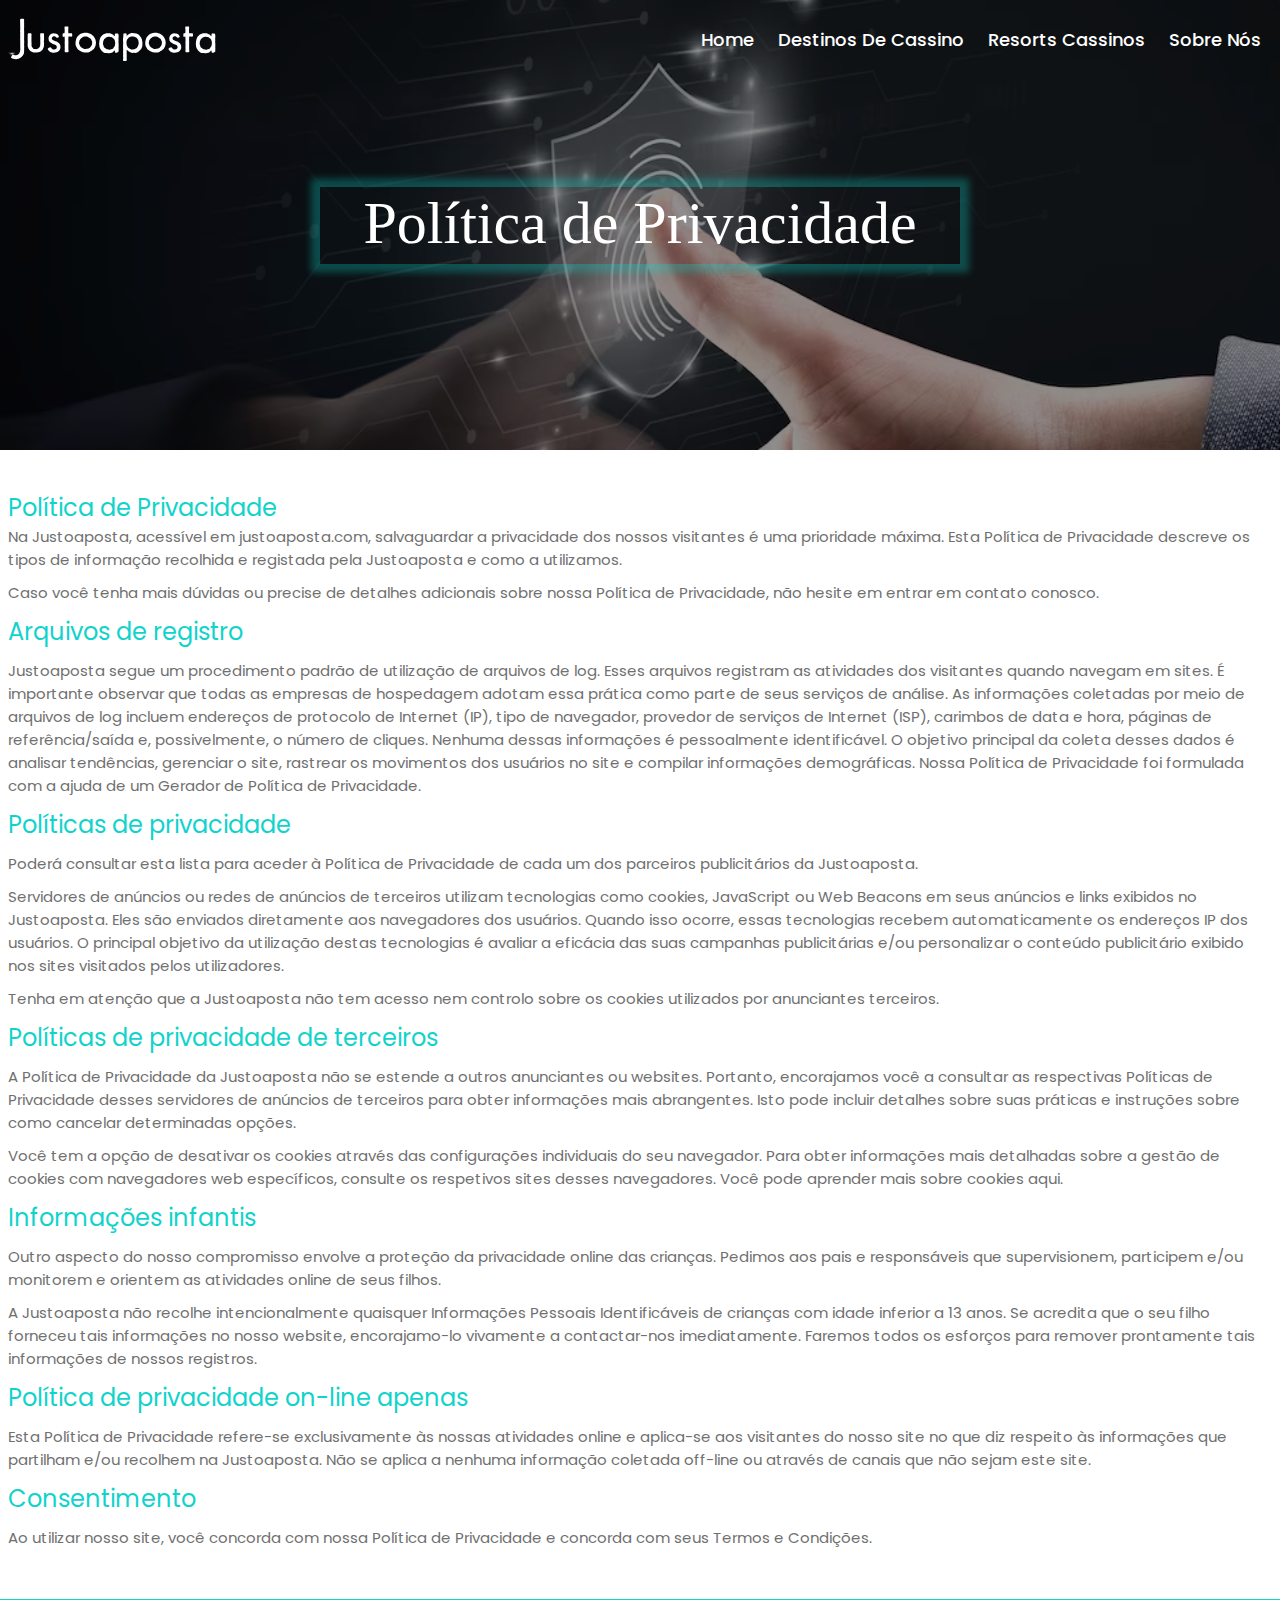
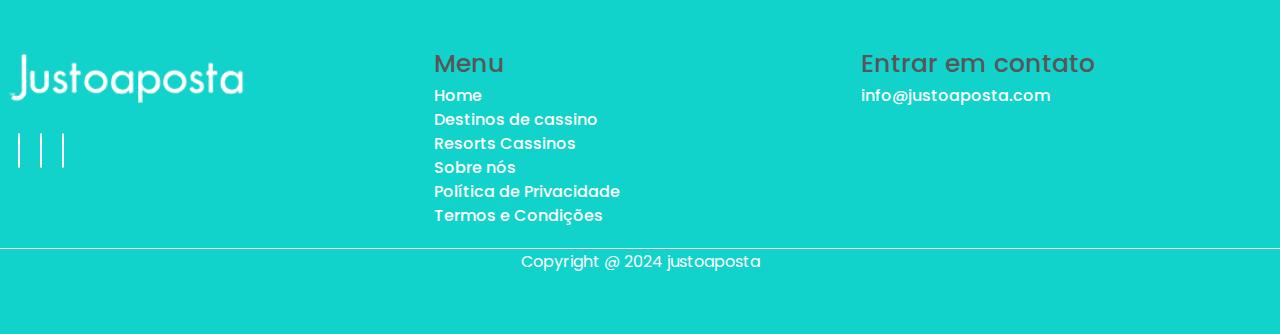
<file: privacy-policy.html>
<!doctype html>
<html lang="en">

<head>
    <meta charset="utf-8">
    <meta name="viewport" content="width=device-width, initial-scale=1">
    <link rel="stylesheet" href="https://cdnjs.cloudflare.com/ajax/libs/font-awesome/6.4.0/css/all.min.css"
        integrity="sha512-iecdLmaskl7CVkqkXNQ/ZH/XLlvWZOJyj7Yy7tcenmpD1ypASozpmT/E0iPtmFIB46ZmdtAc9eNBvH0H/ZpiBw=="
        crossorigin="anonymous" referrerpolicy="no-referrer" />
    <link
        href="https://fonts.googleapis.com/css2?family=Poppins:ital,wght@0,100;0,200;0,300;0,400;0,500;0,600;0,700;0,800;0,900;1,100;1,200;1,300;1,400;1,500;1,600;1,700;1,800;1,900&family=Reenie+Beanie&display=swap"
        rel="stylesheet">
    <link rel="stylesheet" href="css/bootstrap.css">
    <link rel="stylesheet" href="css/style.css">
    <link rel="stylesheet" href="css/responsive.css">
    <link rel="icon" href="images/favicon.png" type="image/x-icon">
    <title>Política de Privacidade</title>
</head>

<body>
    <!-- site-header start -->
    <header class="site-header">
        <div class="container">
            <div class="site-logo">
                <a href="index.html"><img src="images/header-logo.png" alt="site-logo"></a>
            </div>

            <nav class="site-nav">
                <ul>
                    <li><a href="index.html">Home</a></li>
                    <li><a href="casino-destinations.html">Destinos de cassino </a></li>
                    <li><a href="resorts-casinos.html">Resorts Cassinos </a></li>
                    <li><a href="about-us.html">Sobre nós </a></li>
                    <li class="closed-menu">
                        <a href="#">×</a>
                    </li>
                </ul>
            </nav>

            <div class="menu-toggle">
                <div class="bar-1"></div>
                <div class="bar-2"></div>
                <div class="bar-3"></div>
            </div>


        </div>
    </header>
    <!-- site header end -->

    <!-- site privacybanner start -->
    <div class="privacy__section banner">
        <div class="container">
            <div class="row">
                <div class="col-lg-12">
                    <div class="bannertitle">
                        <h1>Política de Privacidade</h1>
                    </div>
                </div>
            </div>
        </div>
    </div>
    <!-- site privacybanner end -->

    <!-- site privacytext start -->
    <section class="privacy-policy">
        <div class="container">
            <div class="content-wrap">
                <h4>Política de Privacidade</h4>
                <p>Na Justoaposta, acessível em justoaposta.com, salvaguardar a privacidade dos nossos visitantes é uma
                    prioridade máxima. Esta Política de Privacidade descreve os tipos de informação recolhida e
                    registada pela Justoaposta e como a utilizamos.
                </p>
                <p>Caso você tenha mais dúvidas ou precise de detalhes adicionais sobre nossa Política de Privacidade,
                    não hesite em entrar em contato conosco.
                </p>
                <h4 class="mb-3">Arquivos de registro
                </h4>
                <p>Justoaposta segue um procedimento padrão de utilização de arquivos de log. Esses arquivos registram
                    as atividades dos visitantes quando navegam em sites. É importante observar que todas as empresas de
                    hospedagem adotam essa prática como parte de seus serviços de análise. As informações coletadas por
                    meio de arquivos de log incluem endereços de protocolo de Internet (IP), tipo de navegador, provedor
                    de serviços de Internet (ISP), carimbos de data e hora, páginas de referência/saída e,
                    possivelmente, o número de cliques. Nenhuma dessas informações é pessoalmente identificável. O
                    objetivo principal da coleta desses dados é analisar tendências, gerenciar o site, rastrear os
                    movimentos dos usuários no site e compilar informações demográficas. Nossa Política de Privacidade
                    foi formulada com a ajuda de um Gerador de Política de Privacidade.
                </p>
                <h4 class="mb-3">Políticas de privacidade </h4>
                <p>Poderá consultar esta lista para aceder à Política de Privacidade de cada um dos parceiros
                    publicitários da Justoaposta. </p>
                <p>Servidores de anúncios ou redes de anúncios de terceiros utilizam tecnologias como cookies,
                    JavaScript ou Web Beacons em seus anúncios e links exibidos no Justoaposta. Eles são enviados
                    diretamente aos navegadores dos usuários. Quando isso ocorre, essas tecnologias recebem
                    automaticamente os endereços IP dos usuários. O principal objetivo da utilização destas tecnologias
                    é avaliar a eficácia das suas campanhas publicitárias e/ou personalizar o conteúdo publicitário
                    exibido nos sites visitados pelos utilizadores. </p>
                <p>Tenha em atenção que a Justoaposta não tem acesso nem controlo sobre os cookies utilizados por
                    anunciantes terceiros. </p>

                <h4 class="mb-3">Políticas de privacidade de terceiros </h4>
                <p>A Política de Privacidade da Justoaposta não se estende a outros anunciantes ou websites. Portanto,
                    encorajamos você a consultar as respectivas Políticas de Privacidade desses servidores de anúncios
                    de terceiros para obter informações mais abrangentes. Isto pode incluir detalhes sobre suas práticas
                    e instruções sobre como cancelar determinadas opções.
                </p>
                <p>Você tem a opção de desativar os cookies através das configurações individuais do seu navegador. Para
                    obter informações mais detalhadas sobre a gestão de cookies com navegadores web específicos,
                    consulte os respetivos sites desses navegadores. Você pode aprender mais sobre cookies aqui.
                </p>
                <h4 class="mb-3">Informações infantis </h4>
                <p>Outro aspecto do nosso compromisso envolve a proteção da privacidade online das crianças. Pedimos aos
                    pais e responsáveis que supervisionem, participem e/ou monitorem e orientem as atividades online de
                    seus filhos.
                </p>
                <p>A Justoaposta não recolhe intencionalmente quaisquer Informações Pessoais Identificáveis de crianças
                    com idade inferior a 13 anos. Se acredita que o seu filho forneceu tais informações no nosso
                    website, encorajamo-lo vivamente a contactar-nos imediatamente. Faremos todos os esforços para
                    remover prontamente tais informações de nossos registros. </p>
                <h4 class="mb-3">Política de privacidade on-line apenas </h4>
                <p>Esta Política de Privacidade refere-se exclusivamente às nossas atividades online e aplica-se aos
                    visitantes do nosso site no que diz respeito às informações que partilham e/ou recolhem na
                    Justoaposta. Não se aplica a nenhuma informação coletada off-line ou através de canais que não sejam
                    este site. </p>
                <h4 class="mb-3">Consentimento
                </h4>
                <p>Ao utilizar nosso site, você concorda com nossa Política de Privacidade e concorda com seus Termos e
                    Condições.</p>
            </div>
        </div>
    </section>
    <!-- site privacytext end -->


    <!-- site footer start -->
    <div class="footer">
        <div class="container">
            <div class="row">
                <div class="col-lg-4 col-md-4 col-sm-12">
                    <div class="footer-logo">
                        <a href="index.html"><img src="images/header-logo.png" alt="footerlogo" class="img-fluid"></a>
                    </div>
                    <div class="social-signals">
                        <i class="fa-brands fa-facebook-f"></i>
                        <i class="fa-brands fa-instagram"></i>
                        <i class="fa-brands fa-twitter"></i>
                    </div>
                </div>
                <div class="col-lg-4 col-md-4 col-sm-12">
                    <div class="footer-links">
                        <h3>Menu</h3>
                        <ul>
                            <li><a href="index.html">Home</a></li>
                            <li><a href="casino-destinations.html">Destinos de cassino </a></li>
                            <li><a href="resorts-casinos.html">Resorts Cassinos </a></li>
                            <li><a href="about-us.html">Sobre nós </a></li>
                            <li><a href="privacy-policy.html">Política de Privacidade </a></li>
                            <li><a href="terms-conditions.html">Termos e Condições</a></li>
                        </ul>
                    </div>
                </div>
                <div class="col-lg-4 col-md-4 col-sm-12">
                    <div class="footer-adresse">
                        <h3>Entrar em contato
                        </h3>
                        <div class="footer-mails">
                            <div class="mails-names">
                                <a href="mailto:info@justoaposta.com ">info@justoaposta.com</a>
                            </div>
                        </div>
                    </div>
                </div>
            </div>
            <div class="row">
                <div class="copyright-text">
                    <p>Copyright @ 2024 justoaposta</p>
                </div>
            </div>
        </div>
    </div>
    <!-- site footer end -->

    <script src="js/bootstrap.js"></script>
    <script src="js/jquery.js"></script>
    <script src="js/owl.carousel.js"></script>
    <script src="js/faq.js"></script>


    <script>
        $(document).ready(function () {
            $(".menu-toggle").click(function () {
                $("body").addClass("toggle");
            });
        });

        $(document).ready(function () {
            $(".closed-menu").click(function () {
                $("body").removeClass("toggle");
            });
        });
    </script>

    <script>
        $(document).ready(function () {
            $(window).scroll(function () {
                var header = $("header");
                header.toggleClass("sticky", $(window).scrollTop() > 0);
            });
        });
    </script>




</body>

</html>
</file>
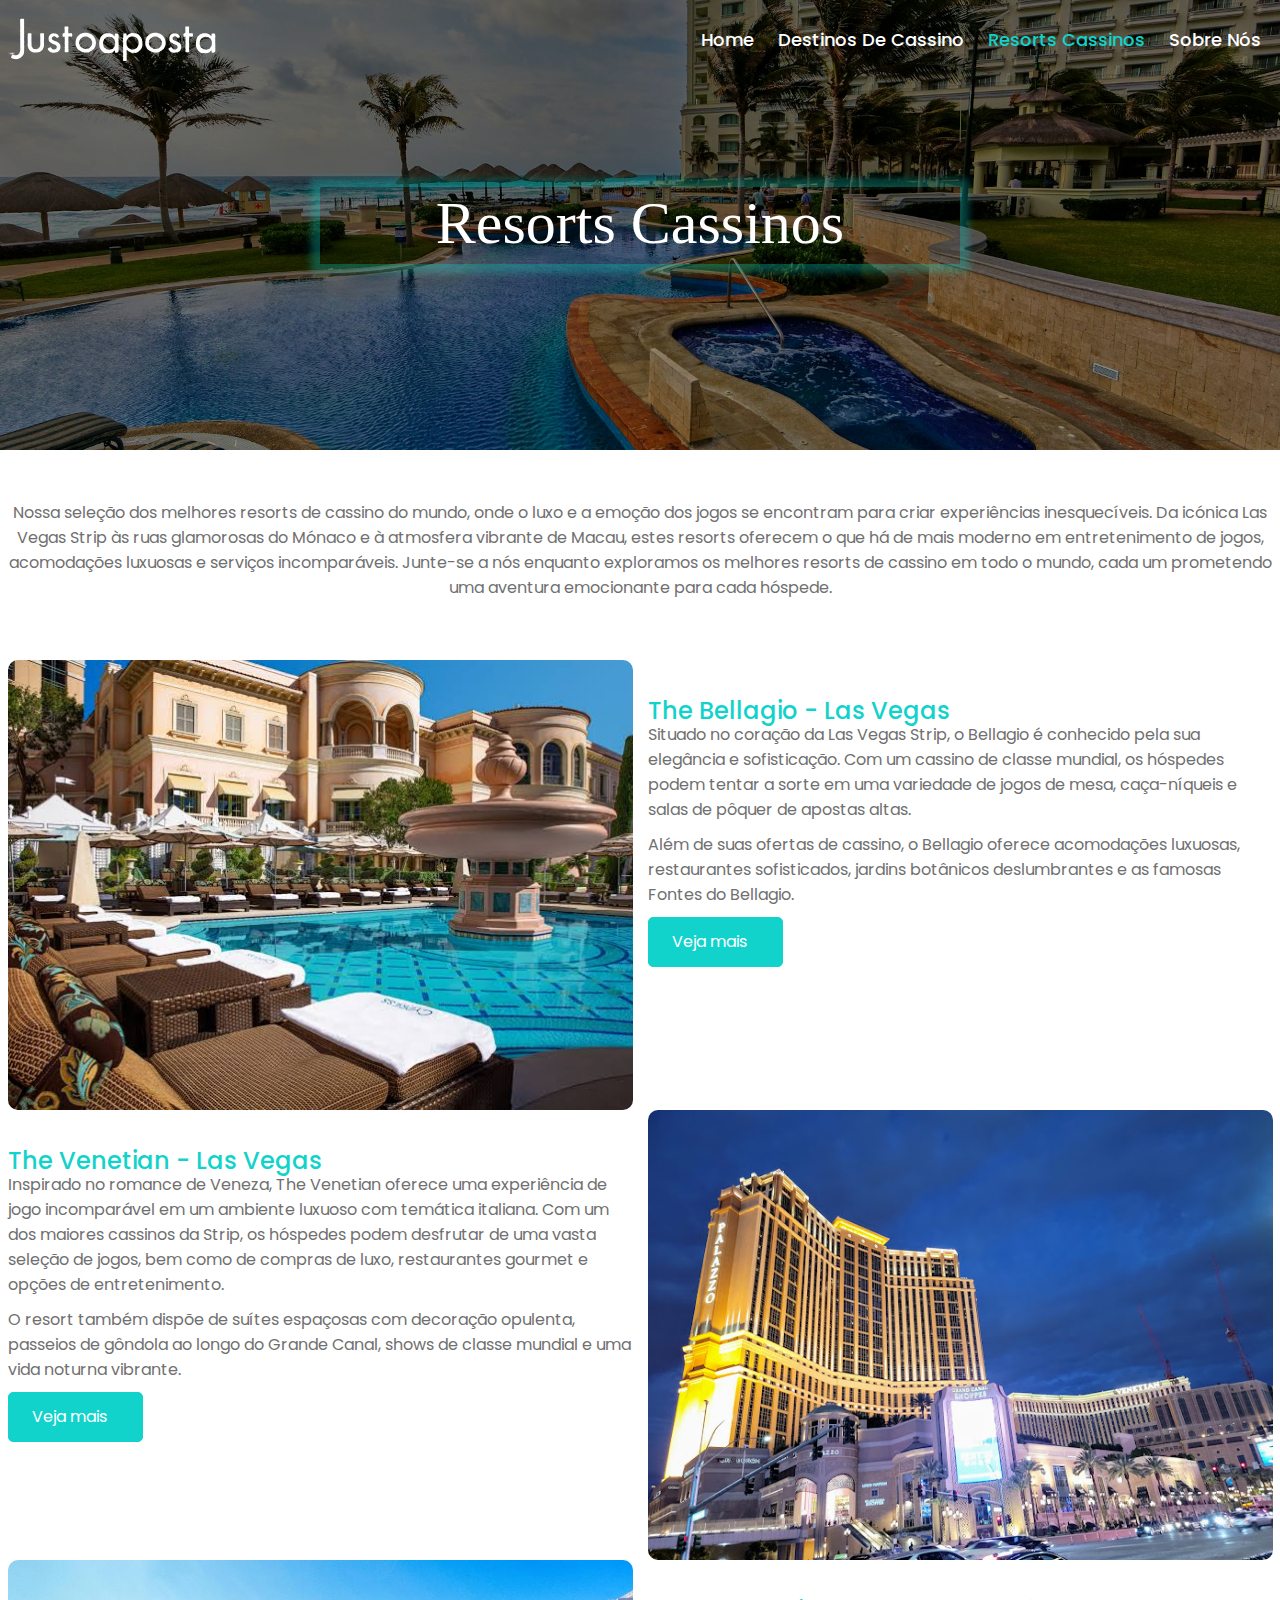
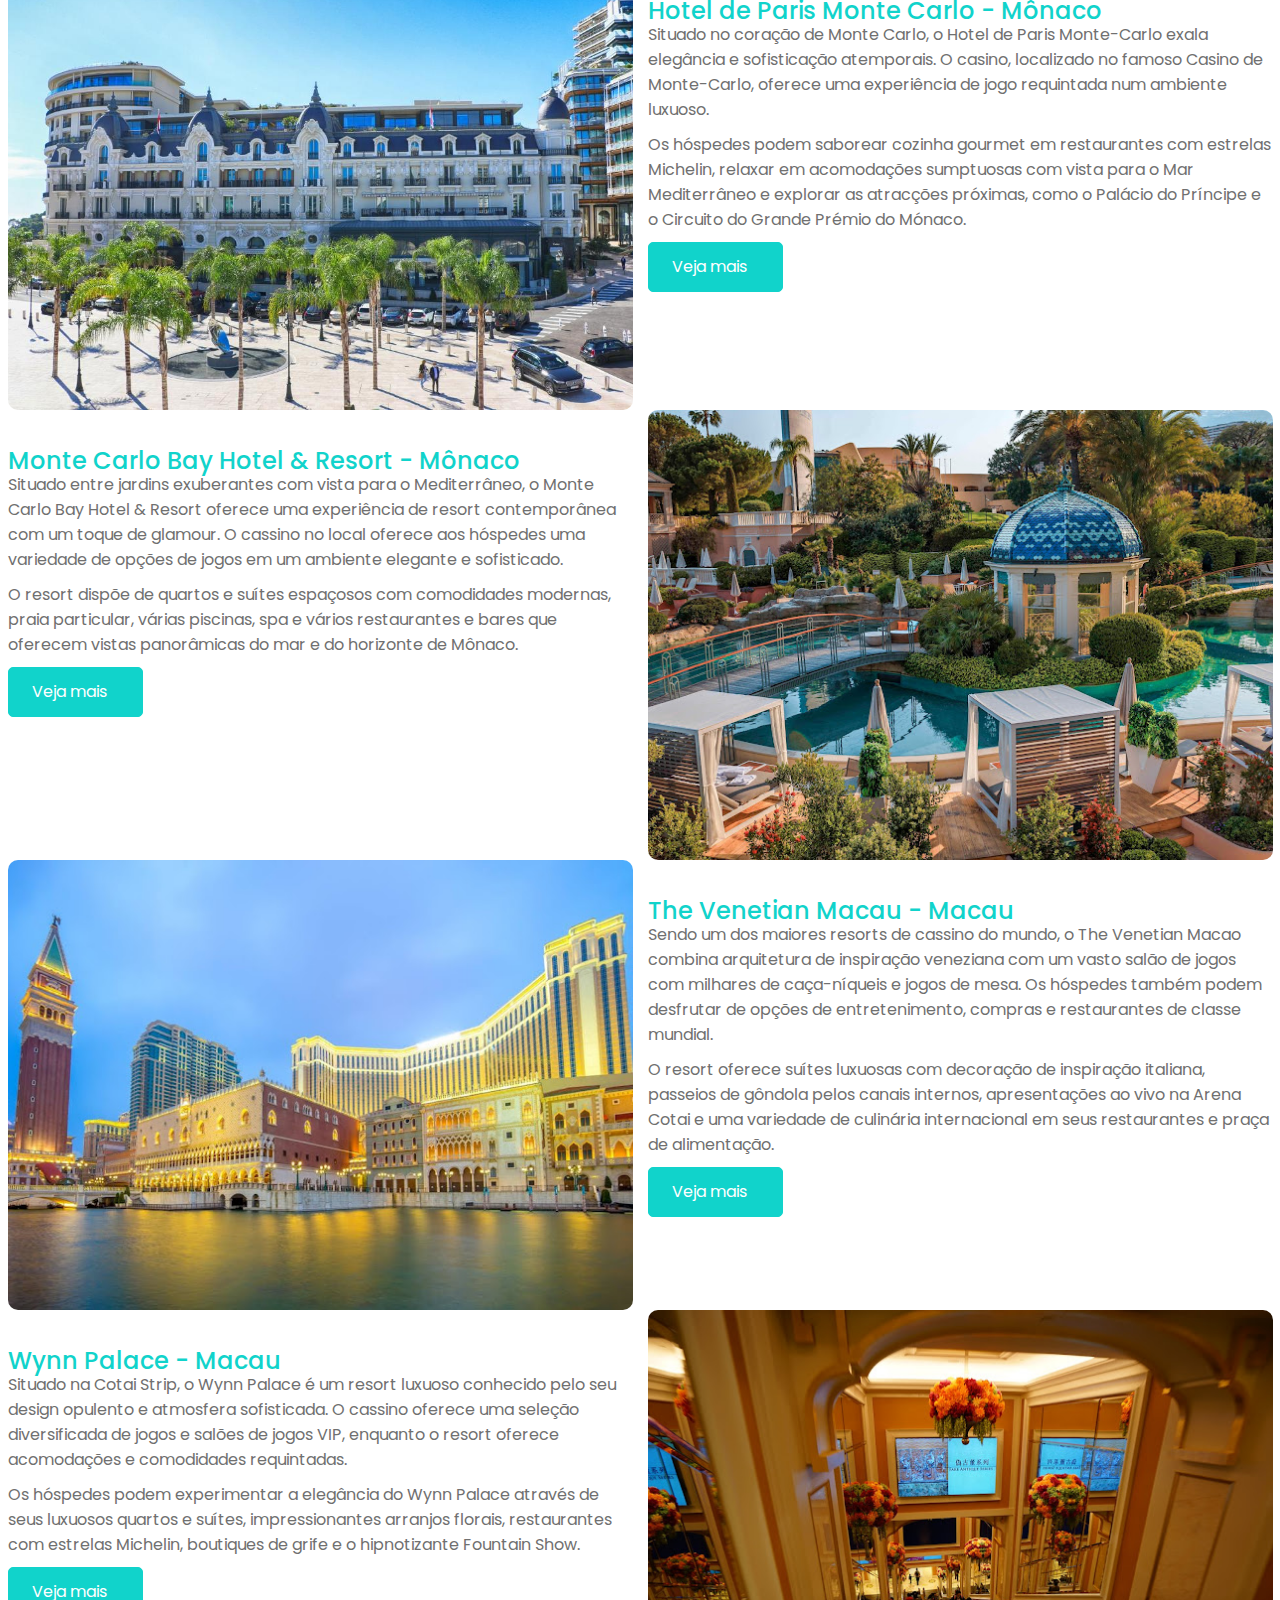
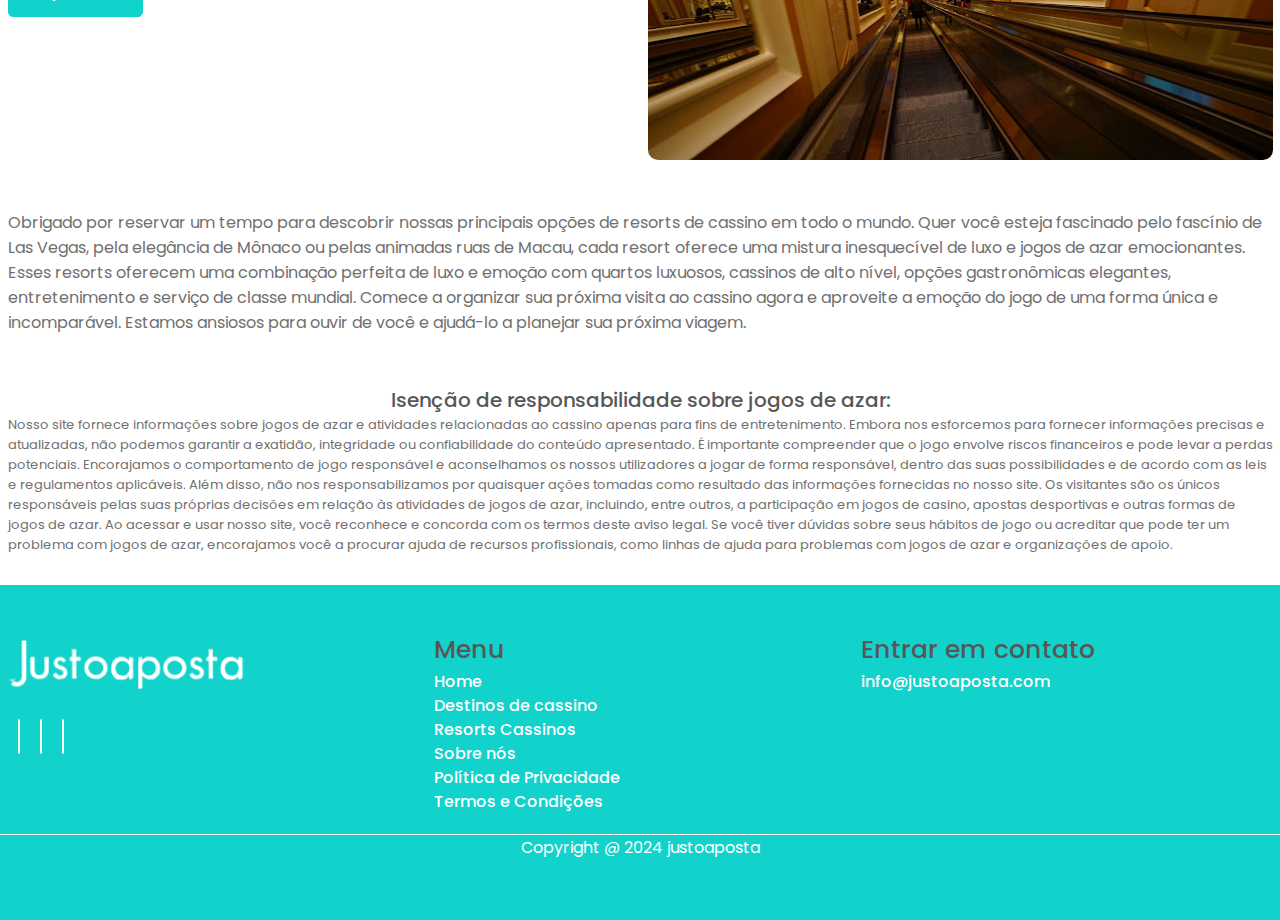
<file: resorts-casinos.html>
<!doctype html>
<html lang="en">

<head>
    <meta charset="utf-8">
    <meta name="viewport" content="width=device-width, initial-scale=1">
    <link rel="stylesheet" href="https://cdnjs.cloudflare.com/ajax/libs/font-awesome/6.4.0/css/all.min.css"
        integrity="sha512-iecdLmaskl7CVkqkXNQ/ZH/XLlvWZOJyj7Yy7tcenmpD1ypASozpmT/E0iPtmFIB46ZmdtAc9eNBvH0H/ZpiBw=="
        crossorigin="anonymous" referrerpolicy="no-referrer" />
    <link
        href="https://fonts.googleapis.com/css2?family=Poppins:ital,wght@0,100;0,200;0,300;0,400;0,500;0,600;0,700;0,800;0,900;1,100;1,200;1,300;1,400;1,500;1,600;1,700;1,800;1,900&family=Reenie+Beanie&display=swap"
        rel="stylesheet">
    <link rel="stylesheet" href="css/bootstrap.css">
    <link rel="stylesheet" href="css/style.css">
    <link rel="stylesheet" href="css/responsive.css">
    <link rel="icon" href="images/favicon.png" type="image/x-icon">
    <title>Resorts Cassinos</title>
</head>

<body>
    <!-- site-header start -->
    <header class="site-header">
        <div class="container">
            <div class="site-logo">
                <a href="index.html"><img src="images/header-logo.png" alt="site-logo"></a>
            </div>

            <nav class="site-nav">
                <ul>
                    <li><a href="index.html">Home</a></li>
                    <li><a href="casino-destinations.html">Destinos de cassino </a></li>
                    <li><a href="resorts-casinos.html" class=" menu active">Resorts Cassinos </a></li>
                    <li><a href="about-us.html">Sobre nós</a></li>
                    <li class="closed-menu">
                        <a href="#">×</a>
                    </li>
                </ul>
            </nav>

            <div class="menu-toggle">
                <div class="bar-1"></div>
                <div class="bar-2"></div>
                <div class="bar-3"></div>
            </div>


        </div>
    </header>
    <!-- site header end -->

    <!-- site banner start -->
    <div class="resortbanner banner">
        <div class="container">
            <div class="row">
                <div class="col-12">
                    <div class="bannertitle">
                        <h1>Resorts Cassinos</h1>
                    </div>
                </div>
            </div>
        </div>
    </div>
    <!-- site banner end -->

    <!--Toptext-start-->
    <div class="toptext">
        <div class="container">
            <div class="row">
                <div class="col-12">
                    <div class="toptext-content">
                        <p>Nossa seleção dos melhores resorts de cassino do mundo, onde o luxo e a emoção dos jogos se
                            encontram para criar experiências inesquecíveis. Da icónica Las Vegas Strip às ruas
                            glamorosas do Mónaco e à atmosfera vibrante de Macau, estes resorts oferecem o que há de
                            mais moderno em entretenimento de jogos, acomodações luxuosas e serviços incomparáveis.
                            Junte-se a nós enquanto exploramos os melhores resorts de cassino em todo o mundo, cada um
                            prometendo uma aventura emocionante para cada hóspede. </p>
                    </div>
                </div>
            </div>
        </div>
    </div>
    <!--Toptext-end-->

    <!--resortscards-start-->
    <div class="resortscard-section">
        <div class="container">
            <div class="row">
                <div class="col-lg-6  col-sm-12">
                    <div class="resortscard-picture">
                        <a href="https://bellagio.mgmresorts.com/en.html" target="_blank"><img
                                src="images/resortcard1.jpg" alt="resortcard1" class="img-fluid">
                        </a>
                    </div>
                </div>
                <div class="col-lg-6  col-sm-12">
                    <div class="resortscard-content">
                        <h4>The Bellagio - Las Vegas
                        </h4>
                        <p>Situado no coração da Las Vegas Strip, o Bellagio é conhecido pela sua elegância e
                            sofisticação. Com um cassino de classe mundial, os hóspedes podem tentar a sorte em uma
                            variedade de jogos de mesa, caça-níqueis e salas de pôquer de apostas altas.
                        </p>
                        <p>Além de suas ofertas de cassino, o Bellagio oferece acomodações luxuosas, restaurantes
                            sofisticados, jardins botânicos deslumbrantes e as famosas Fontes do Bellagio.
                        </p>
                    </div>
                    <div class="primary-btn">
                        <a href="https://bellagio.mgmresorts.com/en.html" target="_blank">Veja mais</a>
                    </div>
                </div>
            </div>
            <div class="row flex-wrap-reverse">
                <div class="col-lg-6  col-sm-12">
                    <div class="resortscard-content">
                        <h4>The Venetian - Las Vegas </h4>
                        <p>Inspirado no romance de Veneza, The Venetian oferece uma experiência de jogo incomparável em
                            um ambiente luxuoso com temática italiana. Com um dos maiores cassinos da Strip, os hóspedes
                            podem desfrutar de uma vasta seleção de jogos, bem como de compras de luxo, restaurantes
                            gourmet e opções de entretenimento.
                        </p>
                        <p>O resort também dispõe de suítes espaçosas com decoração opulenta, passeios de gôndola ao
                            longo do Grande Canal, shows de classe mundial e uma vida noturna vibrante.
                        </p>
                    </div>
                    <div class="primary-btn">
                        <a href="https://www.venetianlasvegas.com/" target="_blank">Veja mais</a>
                    </div>
                </div>
                <div class="col-lg-6  col-sm-12">
                    <div class="resortscard-picture">
                        <a href="https://www.venetianlasvegas.com/" target="_blank"><img src="images/resortcard2.jpg"
                                alt="resortcard2" class="img-fluid">
                        </a>
                    </div>
                </div>
            </div>
            <div class="row">
                <div class="col-lg-6  col-sm-12">
                    <div class="resortscard-picture">
                        <a href="https://www.montecarlosbm.com/fr/hotel-monaco/monte-carlo-bay-hotel-resort?esl-k=google%7cng%7cc642868580829%7cmb%7ckmonaco%20resort%7cp%7ct%7cdc%7ca129690802556%7cg15222052514&gad_source=1&loopcd=seg%7cc%7cg%7cmonaco%20resort%7c642868580829%7cb"
                            target="_blank"><img src="images/resortcard3.jpg" alt="resortcard3" class="img-fluid"></a>
                    </div>
                </div>
                <div class="col-lg-6  col-sm-12">
                    <div class="resortscard-content">
                        <h4>Hotel de Paris Monte Carlo - Mônaco </h4>
                        <p>Situado no coração de Monte Carlo, o Hotel de Paris Monte-Carlo exala elegância e
                            sofisticação atemporais. O casino, localizado no famoso Casino de Monte-Carlo, oferece uma
                            experiência de jogo requintada num ambiente luxuoso.
                        </p>
                        <p>Os hóspedes podem saborear cozinha gourmet em restaurantes com estrelas Michelin, relaxar em
                            acomodações sumptuosas com vista para o Mar Mediterrâneo e explorar as atracções próximas,
                            como o Palácio do Príncipe e o Circuito do Grande Prémio do Mónaco.
                        </p>
                    </div>
                    <div class="primary-btn">
                        <a href="https://www.montecarlosbm.com/fr/hotel-monaco/monte-carlo-bay-hotel-resort?esl-k=google%7cng%7cc642868580829%7cmb%7ckmonaco%20resort%7cp%7ct%7cdc%7ca129690802556%7cg15222052514&gad_source=1&loopcd=seg%7cc%7cg%7cmonaco%20resort%7c642868580829%7cb"
                            target="_blank">Veja mais</a>
                    </div>
                </div>
            </div>
            <div class="row flex-wrap-reverse">
                <div class="col-lg-6  col-sm-12">
                    <div class="resortscard-content">
                        <h4>Monte Carlo Bay Hotel & Resort - Mônaco</h4>
                        <p>Situado entre jardins exuberantes com vista para o Mediterrâneo, o Monte Carlo Bay Hotel &
                            Resort oferece uma experiência de resort contemporânea com um toque de glamour. O cassino no
                            local oferece aos hóspedes uma variedade de opções de jogos em um ambiente elegante e
                            sofisticado.
                        </p>
                        <p>O resort dispõe de quartos e suítes espaçosos com comodidades modernas, praia particular,
                            várias piscinas, spa e vários restaurantes e bares que oferecem vistas panorâmicas do mar e
                            do horizonte de Mônaco.
                        </p>
                    </div>
                    <div class="primary-btn">
                        <a href="https://www.montecarlosbm.com/fr/hotel-monaco/monte-carlo-bay-hotel-resort?esl-k=google%7cng%7cc642868580829%7cmb%7ckmonaco%20resort%7cp%7ct%7cdc%7ca129690802556%7cg15222052514&gad_source=1&loopcd=seg%7cc%7cg%7cmonaco%20resort%7c642868580829%7cb"
                            target="_blank">Veja mais</a>
                    </div>
                </div>
                <div class="col-lg-6  col-sm-12">
                    <div class="resortscard-picture">
                        <a href="https://www.montecarlosbm.com/fr/hotel-monaco/monte-carlo-bay-hotel-resort?esl-k=google%7cng%7cc642868580829%7cmb%7ckmonaco%20resort%7cp%7ct%7cdc%7ca129690802556%7cg15222052514&gad_source=1&loopcd=seg%7cc%7cg%7cmonaco%20resort%7c642868580829%7cb"
                            target="_blank"><img src="images/resortcard4.jpg" alt="resortcard4" class="img-fluid"></a>
                    </div>
                </div>
            </div>
            <div class="row">
                <div class="col-lg-6  col-sm-12">
                    <div class="resortscard-picture">
                        <a href="https://www.venetianmacao.com/" target="_blank"><img src="images/resortcard5.jpg"
                                alt="resortcard5" class="img-fluid"></a>
                    </div>
                </div>
                <div class="col-lg-6  col-sm-12">
                    <div class="resortscard-content">
                        <h4>The Venetian Macau - Macau</h4>
                        <p>Sendo um dos maiores resorts de cassino do mundo, o The Venetian Macao combina arquitetura de
                            inspiração veneziana com um vasto salão de jogos com milhares de caça-níqueis e jogos de
                            mesa. Os hóspedes também podem desfrutar de opções de entretenimento, compras e restaurantes
                            de classe mundial. </p>
                        <p>O resort oferece suítes luxuosas com decoração de inspiração italiana, passeios de gôndola
                            pelos canais internos, apresentações ao vivo na Arena Cotai e uma variedade de culinária
                            internacional em seus restaurantes e praça de alimentação.
                        </p>
                    </div>
                    <div class="primary-btn">
                        <a href="https://www.venetianmacao.com/" target="_blank">Veja mais</a>
                    </div>
                </div>
            </div>
            <div class="row flex-wrap-reverse">
                <div class="col-lg-6  col-sm-12">
                    <div class="resortscard-content">
                        <h4>Wynn Palace - Macau
                        </h4>
                        <p>Situado na Cotai Strip, o Wynn Palace é um resort luxuoso conhecido pelo seu design opulento
                            e atmosfera sofisticada. O cassino oferece uma seleção diversificada de jogos e salões de
                            jogos VIP, enquanto o resort oferece acomodações e comodidades requintadas.
                        </p>
                        <p>Os hóspedes podem experimentar a elegância do Wynn Palace através de seus luxuosos quartos e
                            suítes, impressionantes arranjos florais, restaurantes com estrelas Michelin, boutiques de
                            grife e o hipnotizante Fountain Show.
                        </p>
                    </div>
                    <div class="primary-btn">
                        <a href="https://www.wynnresortsmacau.com/en/wynn-palace" target="_blank">Veja mais</a>
                    </div>
                </div>
                <div class="col-lg-6  col-sm-12">
                    <div class="resortscard-picture">
                        <a href="https://www.wynnresortsmacau.com/en/wynn-palace" target="_blank"><img
                                src="images/resortcard6.JPG" alt="resortcard6" class="img-fluid"></a>
                    </div>
                </div>
            </div>
        </div>
    </div>
    <!--resortscards-end-->


    <!--bottomtext-start-->
    <div class="bottomtext">
        <div class="container">
            <div class="row">
                <div class="col-12">
                    <div class="toptext-content">
                        <p>Obrigado por reservar um tempo para descobrir nossas principais opções de resorts de cassino
                            em todo o mundo. Quer você esteja fascinado pelo fascínio de Las Vegas, pela elegância de
                            Mônaco ou pelas animadas ruas de Macau, cada resort oferece uma mistura inesquecível de luxo
                            e jogos de azar emocionantes. Esses resorts oferecem uma combinação perfeita de luxo e
                            emoção com quartos luxuosos, cassinos de alto nível, opções gastronômicas elegantes,
                            entretenimento e serviço de classe mundial. Comece a organizar sua próxima visita ao cassino
                            agora e aproveite a emoção do jogo de uma forma única e incomparável. Estamos ansiosos para
                            ouvir de você e ajudá-lo a planejar sua próxima viagem.
                        </p>
                        <h2 class="mb-0 disclamier">Isenção de responsabilidade sobre jogos de azar:</h2>
                        <p class="disclamier">Nosso site fornece informações sobre jogos de azar e atividades
                            relacionadas ao cassino apenas para fins de entretenimento. Embora nos esforcemos para
                            fornecer informações precisas e atualizadas, não podemos garantir a exatidão, integridade ou
                            confiabilidade do conteúdo apresentado. É importante compreender que o jogo envolve riscos
                            financeiros e pode levar a perdas potenciais. Encorajamos o comportamento de jogo
                            responsável e aconselhamos os nossos utilizadores a jogar de forma responsável, dentro das
                            suas possibilidades e de acordo com as leis e regulamentos aplicáveis. Além disso, não nos
                            responsabilizamos por quaisquer ações tomadas como resultado das informações fornecidas no
                            nosso site. Os visitantes são os únicos responsáveis pelas suas próprias decisões em relação
                            às atividades de jogos de azar, incluindo, entre outros, a participação em jogos de casino,
                            apostas desportivas e outras formas de jogos de azar. Ao acessar e usar nosso site, você
                            reconhece e concorda com os termos deste aviso legal. Se você tiver dúvidas sobre seus
                            hábitos de jogo ou acreditar que pode ter um problema com jogos de azar, encorajamos você a
                            procurar ajuda de recursos profissionais, como linhas de ajuda para problemas com jogos de
                            azar e organizações de apoio.</p>
                    </div>
                </div>
            </div>
        </div>
    </div>
    <!--bottomtext-end-->


    <!-- site footer start -->
    <div class="footer">
        <div class="container">
            <div class="row">
                <div class="col-lg-4 col-md-4 col-sm-12">
                    <div class="footer-logo">
                        <a href="index.html"><img src="images/header-logo.png" alt="footerlogo" class="img-fluid"></a>
                    </div>
                    <div class="social-signals">
                        <i class="fa-brands fa-facebook-f"></i>
                        <i class="fa-brands fa-instagram"></i>
                        <i class="fa-brands fa-twitter"></i>
                    </div>
                </div>
                <div class="col-lg-4 col-md-4 col-sm-12">
                    <div class="footer-links">
                        <h3>Menu</h3>
                        <ul>
                            <li><a href="index.html">Home</a></li>
                            <li><a href="casino-destinations.html">Destinos de cassino </a></li>
                            <li><a href="resorts-casinos.html">Resorts Cassinos </a></li>
                            <li><a href="about-us.html">Sobre nós </a></li>
                            <li><a href="privacy-policy.html">Política de Privacidade </a></li>
                            <li><a href="terms-conditions.html">Termos e Condições</a></li>
                        </ul>
                    </div>
                </div>
                <div class="col-lg-4 col-md-4 col-sm-12">
                    <div class="footer-adresse">
                        <h3>Entrar em contato
                        </h3>
                        <div class="footer-mails">
                            <div class="mails-names">
                                <a href="mailto:info@justoaposta.com ">info@justoaposta.com</a>
                            </div>
                        </div>
                    </div>
                </div>
            </div>
            <div class="row">
                <div class="copyright-text">
                    <p>Copyright @ 2024 justoaposta</p>
                </div>
            </div>
        </div>
    </div>
    <!-- site footer end -->


    <script src="js/bootstrap.js"></script>
    <script src="js/jquery.js"></script>
    <script src="js/owl.carousel.js"></script>
    <script src="js/faq.js"></script>


    <script>
        $(document).ready(function () {
            $(".menu-toggle").click(function () {
                $("body").addClass("toggle");
            });
        });

        $(document).ready(function () {
            $(".closed-menu").click(function () {
                $("body").removeClass("toggle");
            });
        });
    </script>

    <script>
        $(document).ready(function () {
            $(window).scroll(function () {
                var header = $("header");
                header.toggleClass("sticky", $(window).scrollTop() > 0);
            });
        });
    </script>




</body>

</html>
</file>
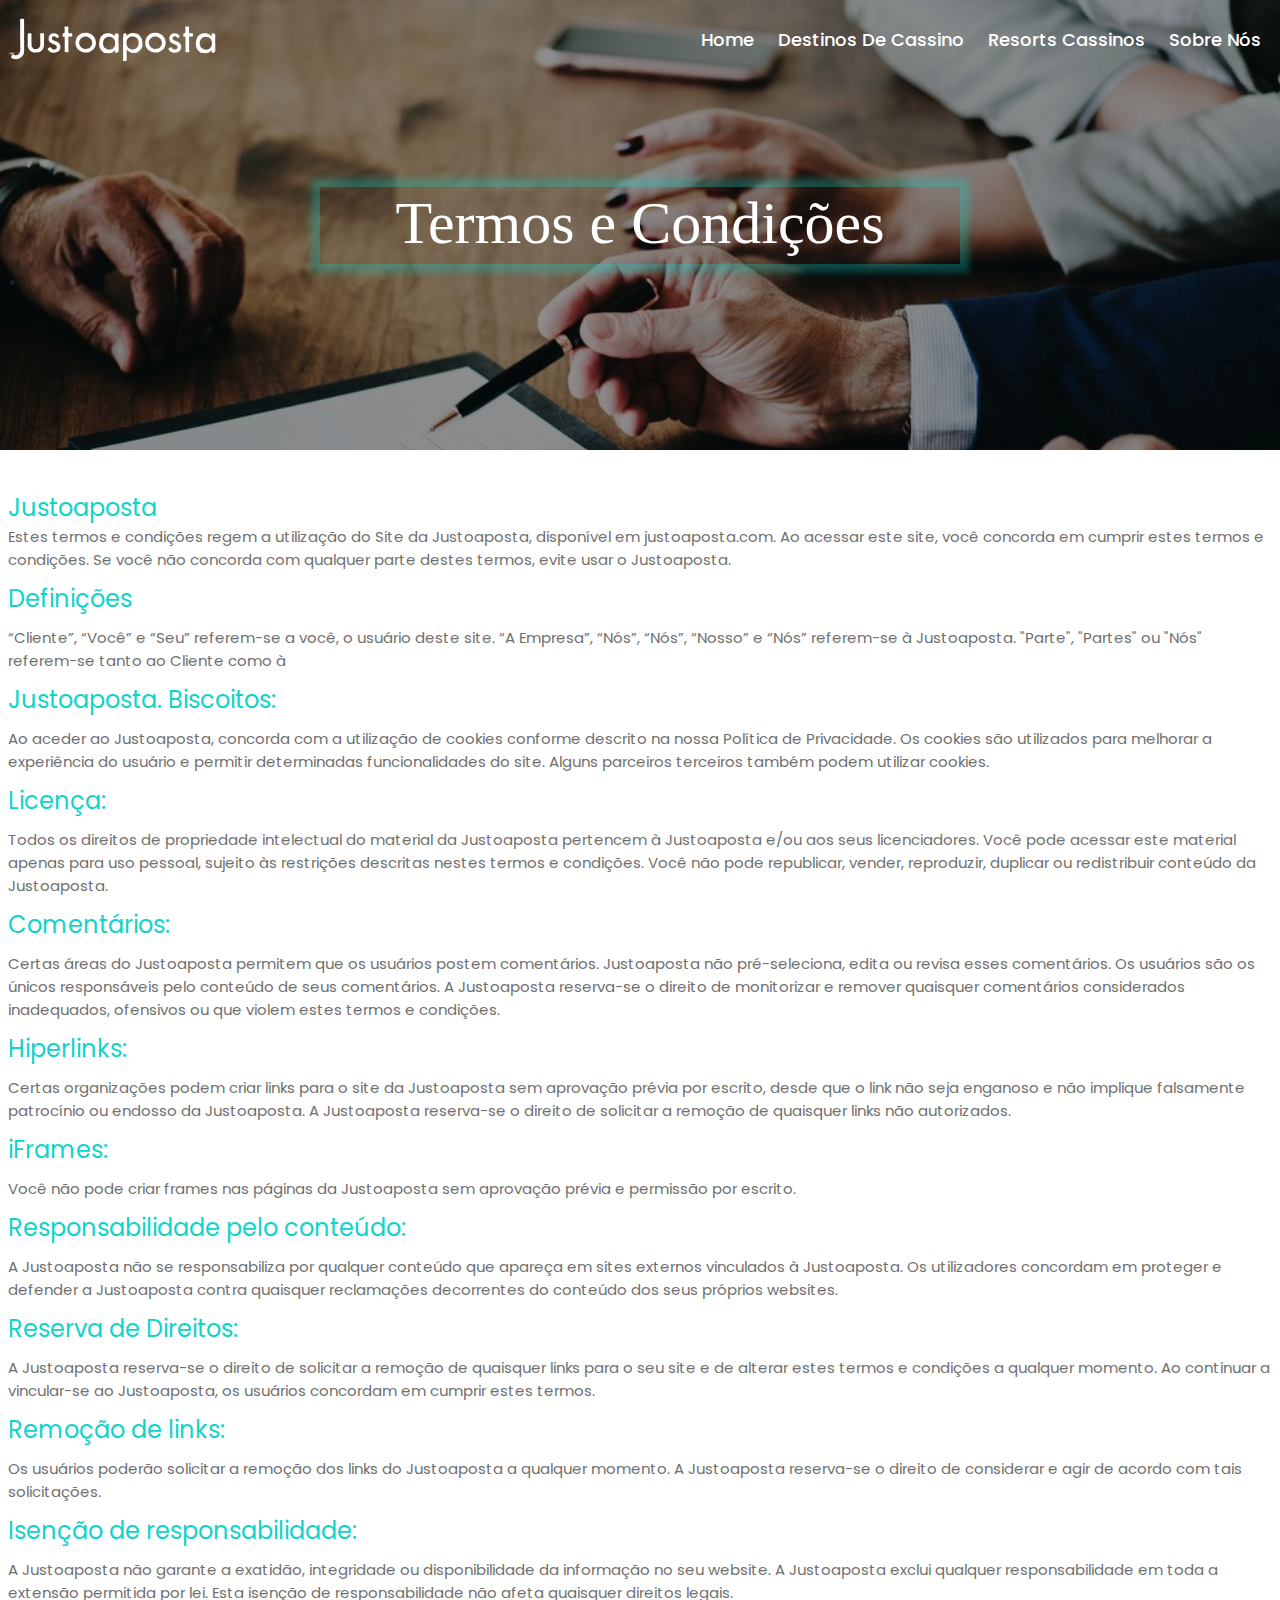
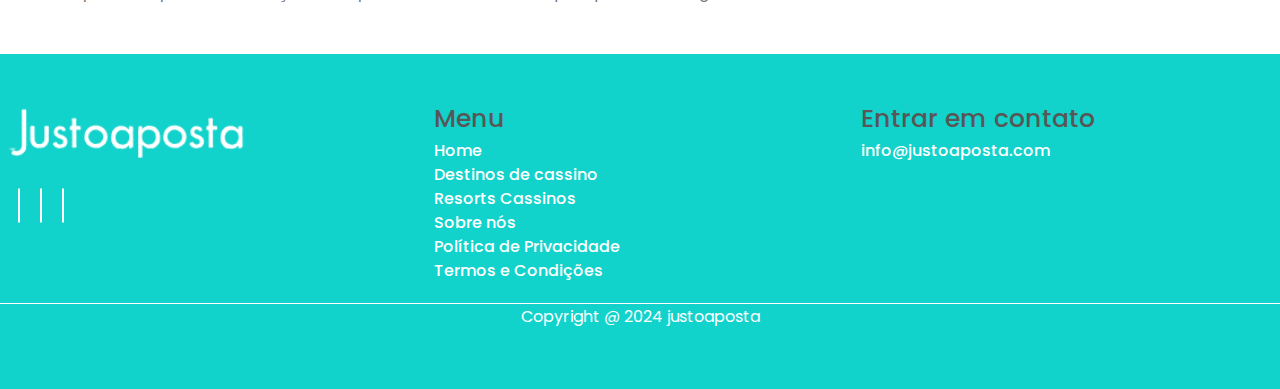
<file: terms-conditions.html>
<!doctype html>
<html lang="en">

<head>
    <meta charset="utf-8">
    <meta name="viewport" content="width=device-width, initial-scale=1">
    <link rel="stylesheet" href="https://cdnjs.cloudflare.com/ajax/libs/font-awesome/6.4.0/css/all.min.css"
        integrity="sha512-iecdLmaskl7CVkqkXNQ/ZH/XLlvWZOJyj7Yy7tcenmpD1ypASozpmT/E0iPtmFIB46ZmdtAc9eNBvH0H/ZpiBw=="
        crossorigin="anonymous" referrerpolicy="no-referrer" />
    <link
        href="https://fonts.googleapis.com/css2?family=Poppins:ital,wght@0,100;0,200;0,300;0,400;0,500;0,600;0,700;0,800;0,900;1,100;1,200;1,300;1,400;1,500;1,600;1,700;1,800;1,900&family=Reenie+Beanie&display=swap"
        rel="stylesheet">
    <link rel="stylesheet" href="css/bootstrap.css">
    <link rel="stylesheet" href="css/style.css">
    <link rel="stylesheet" href="css/responsive.css">
    <link rel="icon" href="images/favicon.png" type="image/x-icon">
    <title>Termos e Condições</title>
</head>

<body>
    <!-- site-header start -->
    <header class="site-header">
        <div class="container">
            <div class="site-logo">
                <a href="index.html"><img src="images/header-logo.png" alt="site-logo"></a>
            </div>

            <nav class="site-nav">
                <ul>
                    <li><a href="index.html">Home</a></li>
                    <li><a href="casino-destinations.html">Destinos de cassino </a></li>
                    <li><a href="resorts-casinos.html">Resorts Cassinos </a></li>
                    <li><a href="about-us.html">Sobre nós </a></li>
                    <li class="closed-menu">
                        <a href="#">×</a>
                    </li>
                </ul>
            </nav>

            <div class="menu-toggle">
                <div class="bar-1"></div>
                <div class="bar-2"></div>
                <div class="bar-3"></div>
            </div>


        </div>
    </header>
    <!-- site header end -->


    <!-- site termsbanner start -->
    <div class="terms__section banner">
        <div class="container">
            <div class="row">
                <div class="col-lg-12">
                    <div class="bannertitle">
                        <h1>Termos e Condições</h1>
                    </div>
                </div>
            </div>
        </div>
    </div>
    <!-- site termsbanner end -->

    <!-- site termstext start -->
    <section class="terms ">
        <div class="container">
            <div class="content-wrap">
                <h4>Justoaposta </h4>
                <p>Estes termos e condições regem a utilização do Site da Justoaposta, disponível em justoaposta.com. Ao
                    acessar este site, você concorda em cumprir estes termos e condições. Se você não concorda com
                    qualquer parte destes termos, evite usar o Justoaposta. </p>
                <h4 class="mb-3">Definições</h4>
                <p>“Cliente”, “Você” e “Seu” referem-se a você, o usuário deste site.
                    “A Empresa”, “Nós”, “Nós”, “Nosso” e “Nós” referem-se à Justoaposta. "Parte", "Partes" ou "Nós"
                    referem-se tanto ao Cliente como à
                </p>
                <h4 class="mb-3">Justoaposta. Biscoitos:
                </h4>
                <p>Ao aceder ao Justoaposta, concorda com a utilização de cookies conforme descrito na nossa Política de
                    Privacidade. Os cookies são utilizados para melhorar a experiência do usuário e permitir
                    determinadas funcionalidades do site. Alguns parceiros terceiros também podem utilizar cookies.
                </p>
                <h4 class="mb-3">Licença:</h4>
                <p>Todos os direitos de propriedade intelectual do material da Justoaposta pertencem à Justoaposta e/ou
                    aos seus licenciadores. Você pode acessar este material apenas para uso pessoal, sujeito às
                    restrições descritas nestes termos e condições. Você não pode republicar, vender, reproduzir,
                    duplicar ou redistribuir conteúdo da Justoaposta.
                </p>
                <h4 class="mb-3">Comentários:</h4>
                <p>Certas áreas do Justoaposta permitem que os usuários postem comentários. Justoaposta não
                    pré-seleciona, edita ou revisa esses comentários. Os usuários são os únicos responsáveis pelo
                    conteúdo de seus comentários. A Justoaposta reserva-se o direito de monitorizar e remover quaisquer
                    comentários considerados inadequados, ofensivos ou que violem estes termos e condições.
                </p>
                <h4 class="mb-3">Hiperlinks:
                </h4>
                <p>Certas organizações podem criar links para o site da Justoaposta sem aprovação prévia por escrito,
                    desde que o link não seja enganoso e não implique falsamente patrocínio ou endosso da Justoaposta. A
                    Justoaposta reserva-se o direito de solicitar a remoção de quaisquer links não autorizados.
                </p>
                <h4 class="mb-3">iFrames:</h4>
                <p>Você não pode criar frames nas páginas da Justoaposta sem aprovação prévia e permissão por escrito.
                </p>
                <h4 class="mb-3">Responsabilidade pelo conteúdo:
                </h4>
                <p>A Justoaposta não se responsabiliza por qualquer conteúdo que apareça em sites externos vinculados à
                    Justoaposta. Os utilizadores concordam em proteger e defender a Justoaposta contra quaisquer
                    reclamações decorrentes do conteúdo dos seus próprios websites. </p>
                <h4 class="mb-3">Reserva de Direitos: </h4>
                <p>A Justoaposta reserva-se o direito de solicitar a remoção de quaisquer links para o seu site e de
                    alterar estes termos e condições a qualquer momento. Ao continuar a vincular-se ao Justoaposta, os
                    usuários concordam em cumprir estes termos.
                </p>
                <h4 class="mb-3">Remoção de links:</h4>
                <p>Os usuários poderão solicitar a remoção dos links do Justoaposta a qualquer momento. A Justoaposta
                    reserva-se o direito de considerar e agir de acordo com tais solicitações. </p>
                <h4 class="mb-3">Isenção de responsabilidade: </h4>
                <p>A Justoaposta não garante a exatidão, integridade ou disponibilidade da informação no seu website. A
                    Justoaposta exclui qualquer responsabilidade em toda a extensão permitida por lei. Esta isenção de
                    responsabilidade não afeta quaisquer direitos legais.
                </p>
            </div>
        </div>
    </section>
    <!-- site termsbannertext end -->


    <!-- site footer start -->
    <div class="footer">
        <div class="container">
            <div class="row">
                <div class="col-lg-4 col-md-4 col-sm-12">
                    <div class="footer-logo">
                        <a href="index.html"><img src="images/header-logo.png" alt="footerlogo" class="img-fluid"></a>
                    </div>
                    <div class="social-signals">
                        <i class="fa-brands fa-facebook-f"></i>
                        <i class="fa-brands fa-instagram"></i>
                        <i class="fa-brands fa-twitter"></i>
                    </div>
                </div>
                <div class="col-lg-4 col-md-4 col-sm-12">
                    <div class="footer-links">
                        <h3>Menu</h3>
                        <ul>
                            <li><a href="index.html">Home</a></li>
                            <li><a href="casino-destinations.html">Destinos de cassino </a></li>
                            <li><a href="resorts-casinos.html">Resorts Cassinos </a></li>
                            <li><a href="about-us.html">Sobre nós </a></li>
                            <li><a href="privacy-policy.html">Política de Privacidade </a></li>
                            <li><a href="terms-conditions.html">Termos e Condições</a></li>
                        </ul>
                    </div>
                </div>
                <div class="col-lg-4 col-md-4 col-sm-12">
                    <div class="footer-adresse">
                        <h3>Entrar em contato
                        </h3>
                        <div class="footer-mails">
                            <div class="mails-names">
                                <a href="mailto:info@justoaposta.com ">info@justoaposta.com</a>
                            </div>
                        </div>
                    </div>
                </div>
            </div>
            <div class="row">
                <div class="copyright-text">
                    <p>Copyright @ 2024 justoaposta</p>
                </div>
            </div>
        </div>
    </div>
    <!-- site footer end -->

    <script src="js/bootstrap.js"></script>
    <script src="js/jquery.js"></script>
    <script src="js/owl.carousel.js"></script>
    <script src="js/faq.js"></script>


    <script>
        $(document).ready(function () {
            $(".menu-toggle").click(function () {
                $("body").addClass("toggle");
            });
        });

        $(document).ready(function () {
            $(".closed-menu").click(function () {
                $("body").removeClass("toggle");
            });
        });
    </script>

    <script>
        $(document).ready(function () {
            $(window).scroll(function () {
                var header = $("header");
                header.toggleClass("sticky", $(window).scrollTop() > 0);
            });
        });
    </script>




</body>

</html>
</file>
<file: css/style.css>
/*global start*/
li {
  list-style: none;
}

.banner {
  height: 450px;
  background-position: center;
  background-repeat: no-repeat;
  background-size: cover;
}

.banner::after {
  content: "";
  position: absolute;
  inset: 0;
  background: rgba(0, 0, 0, 0.44);
  z-index: 0;
  height: 450px;
}

.bannertitle {
  z-index: 1;
  position: absolute;
  transform: translate(-50%, -50%);
  left: 50%;
  top: 50%;
  box-shadow: 0 0 7px 9px rgba(17, 211, 203, 0.3);
  width: 100%;
  max-width: 50%;
  text-align: center;
}
.bannertitle p {
  color: #fff;
}
@media screen and (max-width: 575px) {
  .bannertitle {
    width: 100%;
    text-align: center;
  }
}

p {
  font-size: 16px;
  font-weight: 400;
  line-height: normal;
  color: #707070;
}

h1 {
  font-size: 60px;
  font-weight: 500;
  font-family: math;
  color: #fff;
  text-align: center;
}
@media screen and (max-width: 768px) {
  h1 {
    font-size: 40px;
  }
}

h2 {
  font-size: 37px;
  line-height: normal;
  font-weight: 500;
  text-align: center;
  color: #585757;
  margin-bottom: 30px;
}
@media screen and (max-width: 768px) {
  h2 {
    font-size: 30px;
    margin-bottom: 14px;
  }
}
@media screen and (max-width: 575px) {
  h2 {
    font-size: 24px;
  }
}

h3 {
  font-size: 35px;
  color: #11d3cb;
}

h4 {
  font-size: 24px;
  color: #fff;
  line-height: normal;
  margin-bottom: 0;
}

::-webkit-scrollbar {
  width: 10px;
}

::-webkit-scrollbar-track {
  background: #585757;
}

::-webkit-scrollbar-thumb {
  background: #11d3cb;
  border-radius: 2px;
}

::-webkit-scrollbar-thumb:hover {
  -webkit-filter: brightness(120%);
  filter: brightness(120%);
}

* {
  box-sizing: border-box;
}

body {
  margin: 0;
  padding: 0;
  overflow-x: hidden;
  font-size: 1.6rem;
  font-family: "Poppins", sans-serif;
}

.primary-btn {
  background: #11d3cb;
  border: 1px solid #11d3cb;
  display: inline-block;
  padding: 12px 23px;
  border-radius: 5px;
  color: #fff;
  width: 100%;
  max-width: 135px;
}
.primary-btn a {
  color: #fff;
}
.primary-btn:hover {
  background-color: transparent;
}
.primary-btn:hover a {
  color: #707070;
}

.destination-btn {
  background: #11d3cb;
  border: 1px solid #11d3cb;
  display: inline-block;
  padding: 12px 23px;
  border-radius: 5px;
  color: #fff;
  position: absolute;
  left: 20px;
  right: auto;
  bottom: 25%;
}
.destination-btn a {
  color: #fff;
}
.destination-btn:hover {
  background-color: transparent;
}
.destination-btn:hover a {
  color: #fff;
}

ul {
  margin: 0;
  padding: 0;
  list-style-type: none;
}

img {
  width: 100%;
}

a {
  text-decoration: none;
  color: inherit;
  font-family: "Poppins", sans-serif;
}

a:focus {
  color: inherit;
}

html {
  font-size: 62.5%;
}

.container {
  max-width: 1280px;
  margin: 0 auto;
  width: 100%;
}

/*global end*/
/*header start*/
header.site-header {
  background: transparent;
  font-size: 18px;
  padding: 14px 0;
  font-weight: 700;
  text-transform: capitalize;
  color: #000000;
  position: absolute;
  top: 0;
  left: 0;
  right: 0;
  z-index: 999;
  width: 100%;
  transition: 0.3s;
}

header.site-header.sticky {
  background: #11d3cb;
  box-shadow: 2px 5px 10px rgba(0, 0, 0, 0.3);
  animation: 500ms ease-in-out 0s normal none 1 running fadeInDown;
  padding: 10px 0;
  position: fixed;
}

header.site-header.sticky .site-nav a.active {
  color: #585757;
}

header.site-header.sticky .site-nav a:hover {
  color: #585757;
}

.site-header .site-nav ul li a.active {
  color: #11d3cb;
}

.site-logo img {
  width: 100%;
  max-width: 300px;
}

.site-nav a {
  padding: 8px 12px !important;
  display: inline-block;
  font-weight: 500;
  color: #fff;
}
.site-nav a:hover {
  color: #11d3cb;
}

.site-header {
  padding: 10px 0;
}

.site-header .container {
  display: flex;
  justify-content: space-between;
  align-items: center;
}

.site-nav ul {
  display: flex;
  align-items: center;
}

.closed-menu {
  display: none;
}

.menu-toggle {
  display: none !important;
}

/*header end*/
/*footer-css-start*/
.footer {
  background: #11d3cb;
  padding: 50px 0;
}
.footer-logo img {
  max-width: 250px;
}
.footer-links h2 {
  color: #585757;
}
.footer-links h3 {
  color: #585757;
  font-size: 25px;
}
.footer-links li a {
  color: #fff;
  font-weight: 500;
}
.footer-links li a:hover {
  color: #585757;
}
.footer-adresse h2 {
  color: #585757;
}
.footer-adresse h3 {
  color: #585757;
  font-size: 25px;
}
.footer-adresse p {
  color: #fff;
  line-height: 20px;
}
.footer-mails a,
.footer-mails i {
  color: #fff;
  font-weight: 500;
}
.footer-mails a:hover,
.footer-mails i:hover {
  color: #585757;
}

.social-signals {
  padding: 25px 0;
  cursor: pointer;
}
.social-signals i {
  color: #fff;
  font-size: 24px;
  text-align: center;
  line-height: 40px;
  margin: 0 10px;
  border: 1px solid #fff;
  border-radius: 30px;
  height: 40px;
  width: 40px;
  transition: 0.3s linear;
}
.social-signals i:hover {
  color: #585757;
}

.copyright-text {
  text-align: center;
  border-top: 1px solid #fff;
  margin-top: 20px;
}
.copyright-text p {
  color: #fff;
}

/*footer-css-end*/
/*privacy-policy start*/
.privacy__section.banner {
  background-image: url(../images/privacybanner.jpg);
  text-align: center;
  position: relative;
  background-position: top;
}

.privacy-policy {
  padding: 40px 0;
}
.privacy-policy .content-wrap h4 {
  color: #11d3cb;
  margin-bottom: 0;
  font-weight: 400;
}
.privacy-policy .content-wrap p {
  color: #707070;
  font-size: 15px;
}
.privacy-policy .content-wrap li {
  font-size: 15px;
  font-weight: 400;
  line-height: normal;
  color: #707070;
}

/*privacy-policy end*/
/*terms-conditon start*/
.terms__section.banner {
  background-image: url(../images/termsbanner.jpg);
  text-align: center;
  position: relative;
  background-position: top;
}

.terms {
  padding: 40px 0;
}
.terms .content-wrap h4 {
  color: #11d3cb;
  margin-bottom: 0;
  font-weight: 400;
}
.terms .content-wrap p {
  color: #707070;
  font-size: 15px;
}
.terms .content-wrap li {
  font-size: 15px;
  font-weight: 400;
  line-height: normal;
  color: #707070;
}

/*terms-conditon-end/

/*banner-css-start*/
.homebanner.banner {
  background-image: url(../images/homebanner.jpg);
  height: 650px;
  position: relative;
}
.homebanner.banner::after {
  height: 650px;
}

.aboutbanner.banner {
  background-image: url(../images/aboutusbanner.jpg);
  position: relative;
}

.aboutpicture {
  background-image: url(../images/aboutpicture.jpeg);
  background-repeat: no-repeat;
  background-size: cover;
  background-position: center;
  position: relative;
  z-index: 3;
}
.aboutpicture::after {
  content: "";
  position: absolute;
  inset: 0;
  background: rgba(0, 0, 0, 0.76);
  z-index: -1;
}

.resortbanner.banner {
  background-image: url(../images/resortsbanner.jpg);
  position: relative;
}

.abouttext {
  padding: 100px 0;
  z-index: 99999;
}
.abouttext p {
  color: #fff;
  text-align: center;
  padding: 10px 0 0 0;
}

.destinationtbanner.banner {
  background-image: url(../images/destinationbanner.jpg);
  position: relative;
}

/*banner-css-end*/
/*home-css-start*/
.toptext {
  padding: 50px 0;
}
.toptext-content p {
  color: #707070;
  text-align: center;
}

.features-inner img {
  border-radius: 8px;
  margin-bottom: 10px;
  height: 250px;
  object-fit: cover;
}
.features-inner h3 {
  text-align: center;
}
.features-inner p {
  text-align: center;
}

.choose-flex {
  display: flex;
  align-items: center;
  gap: 10px;
}
.choose-flex img {
  max-width: 40px;
}
.choose-picture img {
  height: 500px;
  object-fit: cover;
  border-radius: 10px;
}
.choose-main {
  background: #11d3cb;
  padding: 10px;
  border-radius: 10px;
  margin-bottom: 15px;
}
.choose-main p {
  color: #fff;
  margin-top: 5px;
}

.contact-instructions p {
  padding-top: 50px;
}
.contact-instructions h3 {
  font-size: 27px;
  text-align: center;
}
.contact-instructions a {
  text-align: center;
  display: block;
}

.contact-instructions .row {
  display: flex;
  align-items: center;
}

.about_us_content {
  background: #11d3cb;
  padding: 2rem;
  margin: 50px 0 0 0;
}

.form-group {
  margin-bottom: 2rem;
}

.input-control {
  display: block;
  width: 100%;
  height: 4rem;
  border: 1px solid #fff;
  padding: 2rem 2rem;
  background: transparent;
  color: #fff;
}

textarea.input-control {
  resize: none;
  height: auto;
}

.form-group .submit-btn {
  background: #585757;
  border: 1px solid #707070;
  transition: all 0.2s linear;
  display: inline-block;
  padding: 0.8rem 4rem;
  color: #fff;
  text-transform: capitalize;
}
.form-group .submit-btn:hover {
  background-color: #11d3cb;
  border: 1px solid #fff;
}

textarea#message:focus-visible {
  outline: none;
}

.form-group label {
  display: inline-block;
  padding-bottom: 5px;
  color: #fff;
  transition: all 0.2s linear;
  text-transform: capitalize;
}

/*home-css-end*/
/*Start-faq-css*/
.faq-page {
  width: 100%;
  background-color: #fff;
  border-radius: 10px;
  box-shadow: 0 0 10px rgba(0, 0, 0, 0.1);
}

.casino-text.hoteli {
  padding: 0 0 50px 0 !important;
}

.faq-item {
  padding: 20px;
  border-bottom: 1px solid #e0e0e0;
  cursor: pointer;
  transition: background-color 0.3s ease-in-out;
  display: flex;
  justify-content: space-between;
  align-items: center;
  padding-left: 10px;
}

.faq-item:last-child {
  border-bottom: none;
}

.faq-question {
  font-size: 18px;
  line-height: 25px;
  color: #11d3cb;
  font-weight: 500;
}

.faq-section {
  padding: 50px 0;
}

h2.mb-0.disclamier {
  font-size: 20px;
  margin-top: 50px;
}

p.disclamier {
  font-size: 13px;
  margin-bottom: 30px;
}

.faq-answer {
  font-size: 16px;
  max-height: 0;
  overflow: hidden;
  transition: max-height 0.3s ease-in-out;
  padding-left: 10px;
}
.faq-answer p {
  padding-top: 25px;
  padding-bottom: 25px;
}

.faq-answer.active {
  border-bottom: 1px solid #e0e0e0;
}

.icon-container i {
  font-size: 16px;
  cursor: pointer;
  transition: transform 0.3s ease-in-out;
}

.icon-container i.active {
  transform: rotate(90deg);
}

/*End-faq-css*/
/*Start-About-css*/
.abouttext {
  padding: 100px 0;
  z-index: 99999;
}
.abouttext p {
  color: #fff;
  text-align: center;
  padding: 10px 0 0 0;
}

/*End-About-css*/
/*Start-Resorts-casinos-css*/
.bottomtext {
  padding: 50px 0 0 0;
}
.bottomtext p {
  text-align: left;
}

.resortscard-picture img {
  border-radius: 10px;
  height: 450px;
  object-fit: cover;
}
.resortscard-content {
  margin-top: 40px;
}
.resortscard-content h4 {
  color: #11d3cb;
  line-height: 22px;
}

/*End-Resorts-casinos-css*/
/*Start-Casino-destination-css*/
.destination-main .row {
  justify-content: center;
}

.destination-cards h4 {
  color: #11d3cb;
  font-size: 23px;
  text-align: center;
  margin: 10px 0;
  min-height: 50px;
}
.destination-picture {
  position: relative;
}
.destination-picture img {
  width: 100%;
  max-width: 100%;
  object-fit: cover;
  height: 300px;
  transition: 0.3s;
}
.destination-picture img:hover {
  filter: grayscale(1);
}

/*End-Casino-destination-css*/


/*# sourceMappingURL=style.css.map */
</file>
<file: css/responsive.css>
li {
  list-style: none;
}

.banner {
  height: 450px;
  background-position: center;
  background-repeat: no-repeat;
  background-size: cover;
}

.banner::after {
  content: "";
  position: absolute;
  inset: 0;
  background: rgba(0, 0, 0, 0.44);
  z-index: 0;
  height: 450px;
}

.bannertitle {
  z-index: 1;
  position: absolute;
  transform: translate(-50%, -50%);
  left: 50%;
  top: 50%;
  box-shadow: 0 0 7px 9px rgba(17, 211, 203, 0.3);
  width: 100%;
  max-width: 50%;
  text-align: center;
}
.bannertitle p {
  color: #fff;
}
@media screen and (max-width: 575px) {
  .bannertitle {
    width: 100%;
    text-align: center;
  }
}

p {
  font-size: 16px;
  font-weight: 400;
  line-height: normal;
  color: #707070;
}

h1 {
  font-size: 60px;
  font-weight: 500;
  font-family: math;
  color: #fff;
  text-align: center;
}
@media screen and (max-width: 768px) {
  h1 {
    font-size: 40px;
  }
}

h2 {
  font-size: 37px;
  line-height: normal;
  font-weight: 500;
  text-align: center;
  color: #585757;
  margin-bottom: 30px;
}
@media screen and (max-width: 768px) {
  h2 {
    font-size: 30px;
    margin-bottom: 14px;
  }
}
@media screen and (max-width: 575px) {
  h2 {
    font-size: 24px;
  }
}

h3 {
  font-size: 35px;
  color: #11d3cb;
}

h4 {
  font-size: 24px;
  color: #fff;
  line-height: normal;
  margin-bottom: 0;
}

/*media queries start*/
@media screen and (max-width: 1199px) {
  .container {
    padding: 0 20px;
  }
  .footer-logo img {
    max-width: 180px;
  }
  .site-logo img {
    max-width: 180px;
  }
  .site-nav a {
    display: inline-block;
  }
  .site-nav li {
    font-size: 16px;
  }
}
@media screen and (max-width: 1024px) {
  .site-nav a {
    display: inline-block;
    padding: 8px 9px;
  }
  .site-nav li {
    font-size: 15px;
  }
}
@media screen and (max-width: 991px) {
  /*header start*/
  .site-nav {
    position: fixed;
    top: 0;
    left: 0;
    right: 0;
    bottom: 0;
    width: 300px;
    background: #11d3cb;
    transition: 0.4s cubic-bezier(0, 0, 0.13, 0.61);
    transform: translateX(-100%);
  }
  .site-nav ul {
    display: block;
    padding: 75px 60px 0;
    display: inline-block !important;
  }
  .menu-toggle {
    display: block !important;
    cursor: pointer;
  }
  .closed-menu {
    font-size: 40px;
    color: #fff;
    position: absolute;
    top: -5px;
    right: 15px;
    display: inline-block;
  }
  .closed-menu a:hover {
    color: #fff;
  }
  .closed-menu {
    display: block;
  }
  .toggle .site-nav {
    transform: translateX(0);
  }
  .closed-menu {
    display: block;
  }
  .site-header {
    padding: 20px 0;
    background-color: transparent;
    position: fixed;
    top: 0;
    left: 0;
    right: 0;
    width: 100%;
    z-index: 9999999;
    transition: all 0.5s linear;
  }
  .site-header .container {
    display: flex;
    flex-wrap: wrap;
    justify-content: space-between;
    align-items: center;
  }
  .site-nav ul {
    display: flex !important;
    flex-direction: column;
    align-items: baseline;
  }
  .site-nav li a {
    font-size: 17px;
    display: inline-block;
    padding: 0.8rem 2rem;
    text-transform: capitalize;
    color: #fff;
    position: relative;
    white-space: nowrap;
  }
  .site-nav li a:hover::after {
    width: 100%;
    transition: all 0.3s linear;
  }
  .site-nav .closed-menu a {
    font-size: 45px;
  }
  .menu-toggle .bar-1,
  .bar-2,
  .bar-3 {
    width: 2.5rem;
    height: 2px;
    background-color: #fff;
    margin: 0.6rem 0;
    transition: all 0.3s linear;
    display: block;
  }
  ul.dropdown-content {
    position: absolute;
    width: 250px;
    background: transparent;
    top: 100%;
    left: 0;
    background: #fff;
    display: none;
  }
  .dropdown:hover .dropdown-content {
    display: block;
  }
  .bar-2 {
    width: 30px;
  }
  .bd-header-top__meta span {
    display: block;
    color: #fff;
    font-size: 16px;
    line-height: 32px;
    font-weight: 400;
  }
  .bd-header-top__meta a {
    display: block;
    color: #fff;
    font-size: 16px;
    line-height: 32px;
    font-weight: 600;
    opacity: 0.7;
  }
  nav.site-nav {
    max-width: unset;
    margin: unset;
  }
  .resortscard-picture img {
    height: 350px;
  }
  .primary-btn {
    margin-bottom: 40px;
  }
  .site-nav li a {
    color: #fff !important;
  }
}
@media screen and (max-width: 767px) {
  .faq-section {
    padding: 0 0 50px 0;
  }
  .choose-picture img {
    border-radius: 0;
  }
  .choose-main.top {
    margin-top: 10px;
  }
  .choose-main {
    border-radius: 0;
    margin-bottom: 27px;
  }
  .footer-adresse h3 {
    margin: 10px 0;
  }
  .copyright-text {
    margin-top: 5px;
  }
  .mails-names {
    margin-bottom: 10px;
  }
}
@media screen and (max-width: 575px) {
  .site-nav {
    width: 100%;
  }
  .faq-question {
    font-size: 15px;
  }
}


/*# sourceMappingURL=responsive.css.map */
</file>
